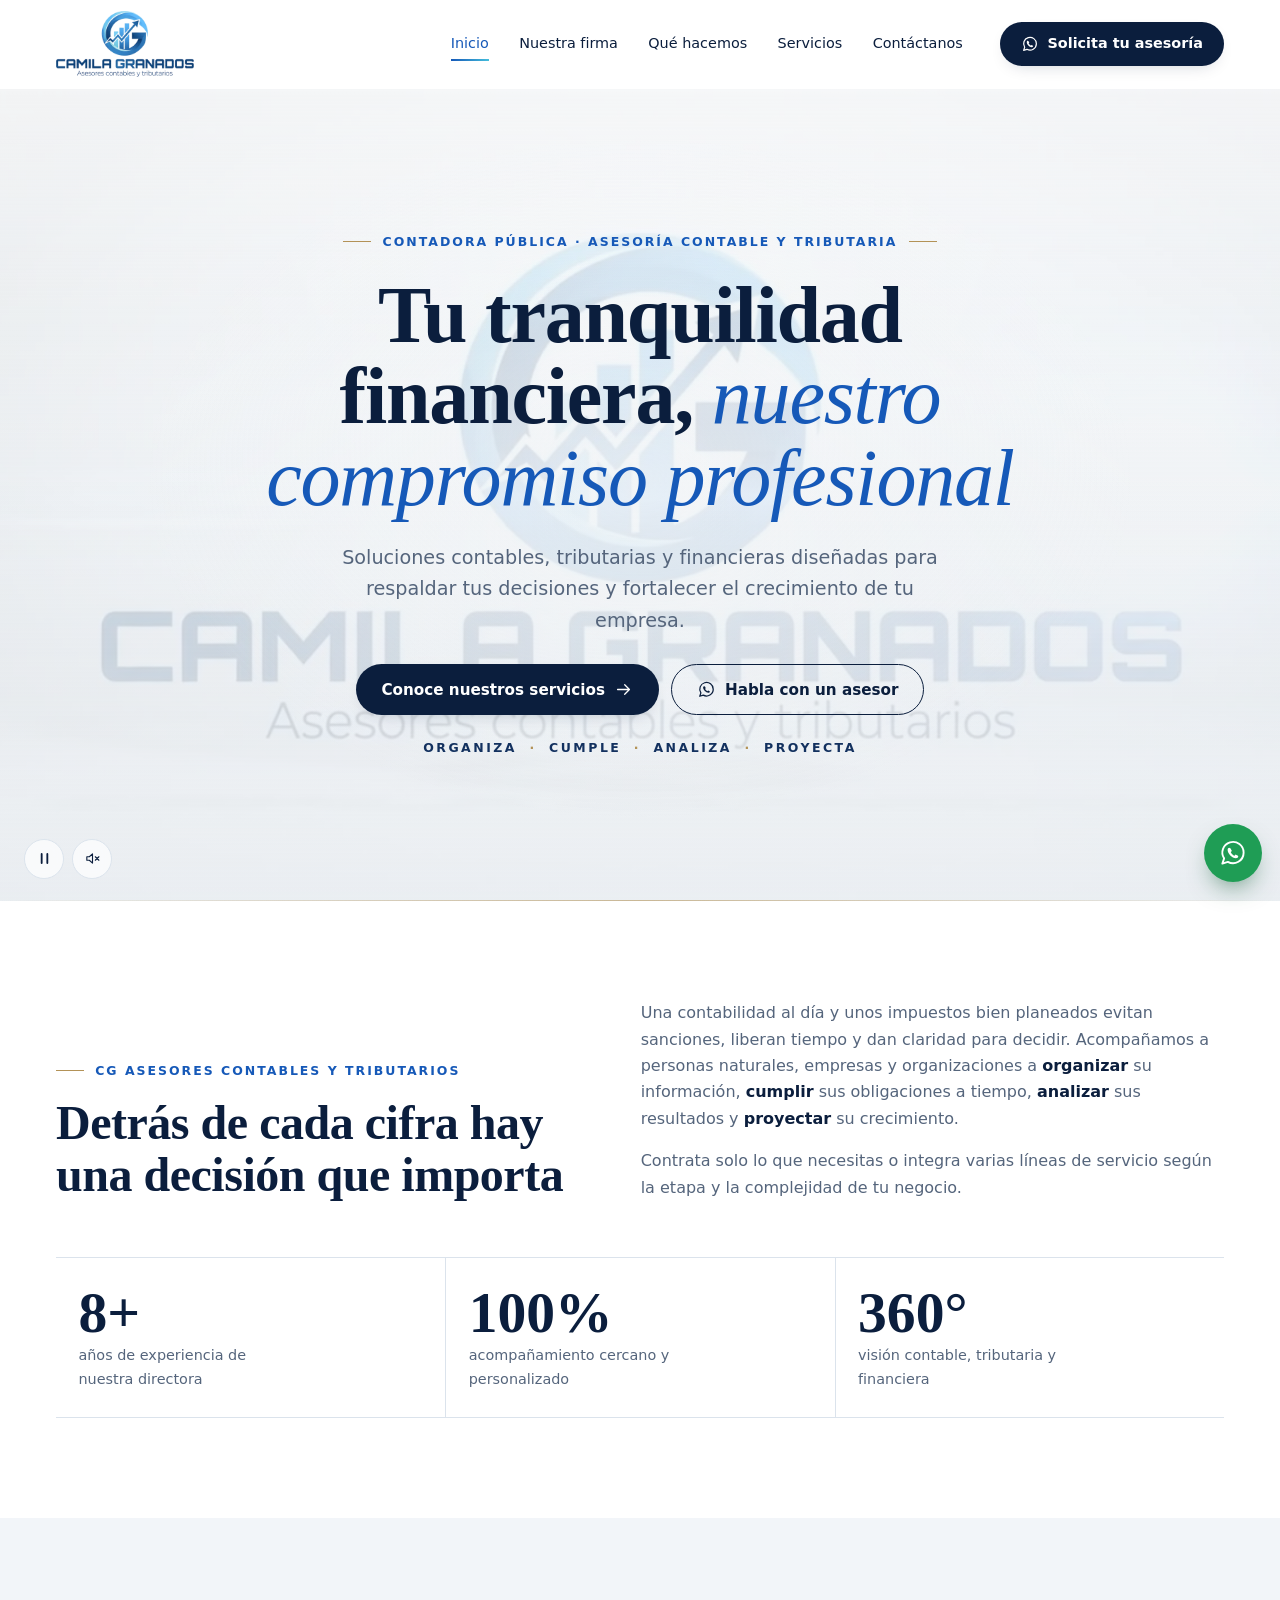
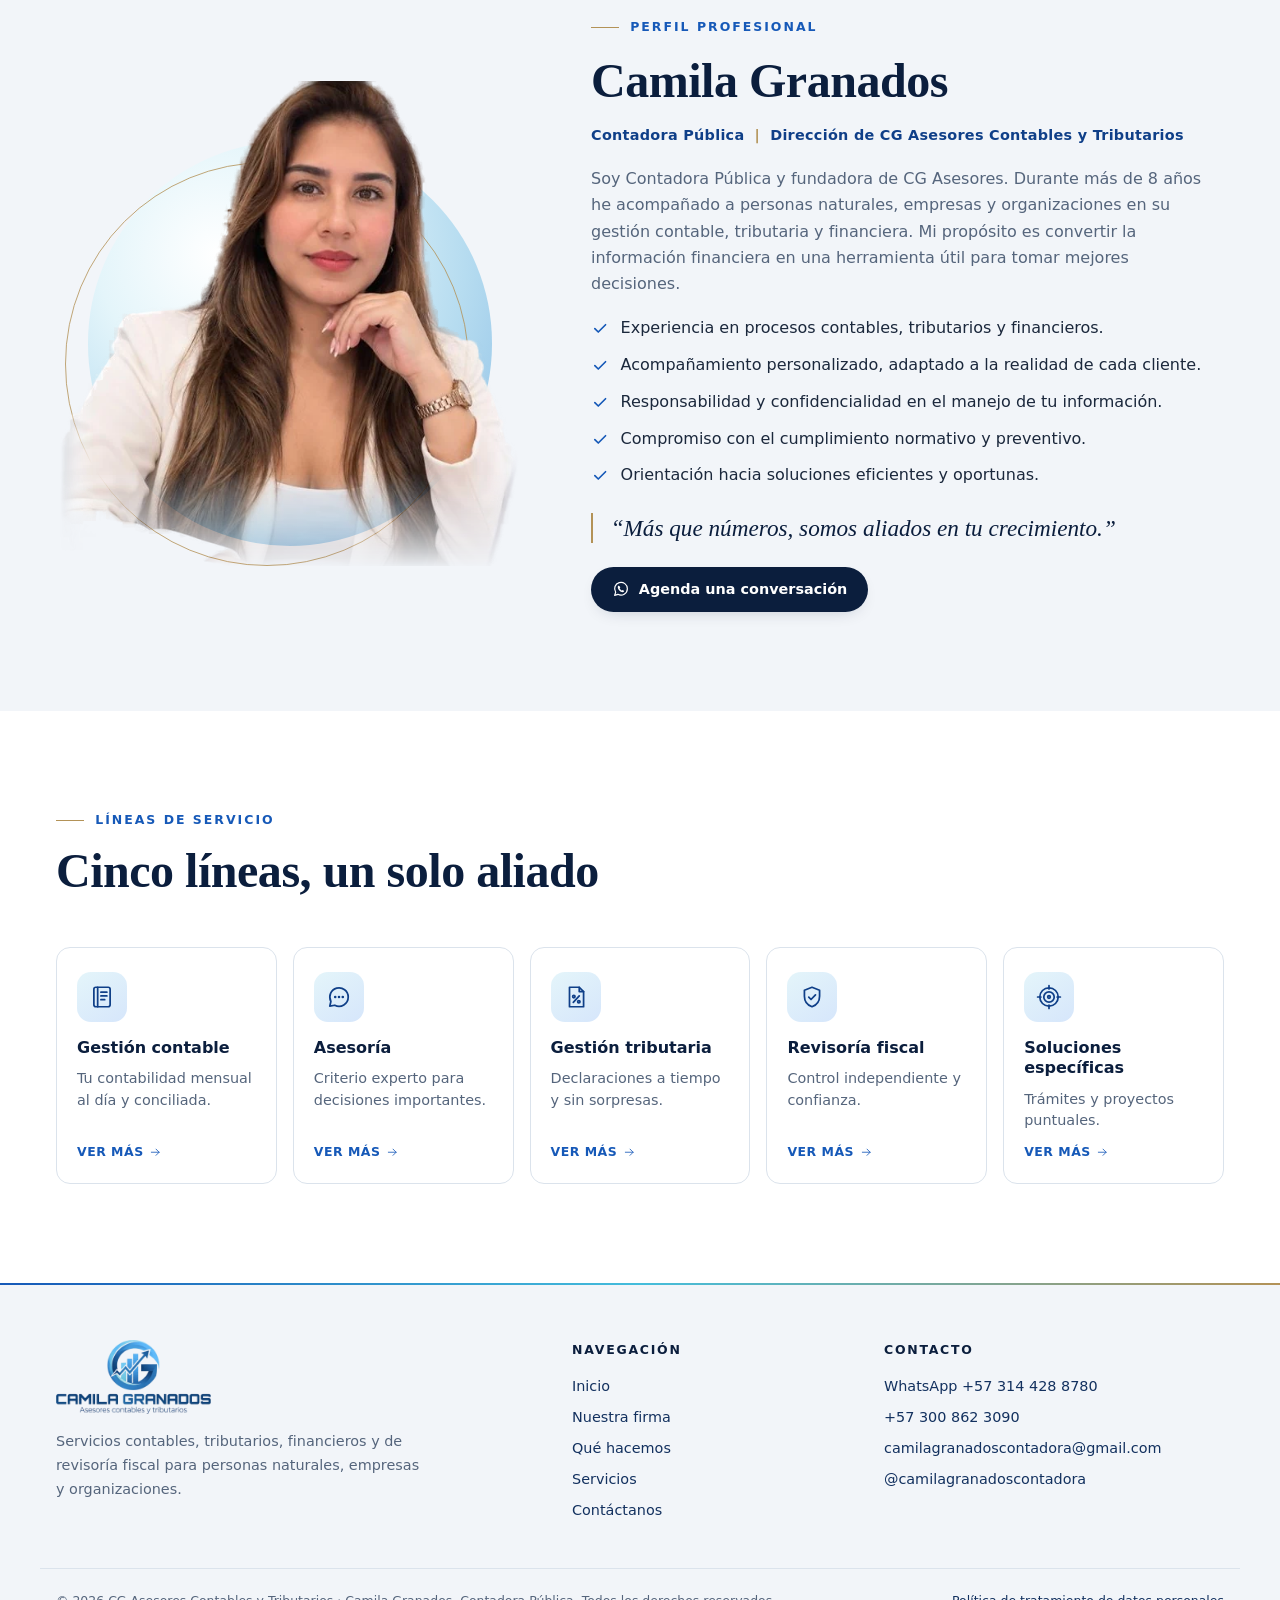
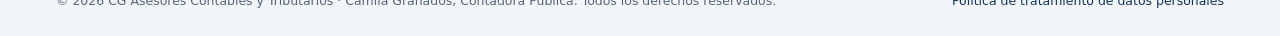
<file: index.html>
<!DOCTYPE html>
<html lang="es-CO">
<head>
  <meta charset="utf-8">
  <meta name="viewport" content="width=device-width, initial-scale=1, viewport-fit=cover">
  <title>CG Asesores Contables y Tributarios | Camila Granados, Contadora Pública</title>
  <meta name="description" content="CG Asesores Contables y Tributarios: gestión contable, impuestos, revisoría fiscal, nómina, facturación electrónica y asesoría financiera para personas naturales, empresas y organizaciones en Colombia. Dirigida por Camila Granados, Contadora Pública.">
  <meta name="keywords" content="contadora pública, asesoría contable, asesoría tributaria, declaración de renta, revisoría fiscal, información exógena, nómina electrónica, facturación electrónica, RUT, DIAN, Colombia">
  <meta name="author" content="Camila Granados – CG Asesores Contables y Tributarios">
  <meta name="robots" content="index, follow">
  <meta name="theme-color" content="#0b1e3d">

  <!-- Seguridad: política de contenido (ver docs/SEGURIDAD.md) -->
  <meta http-equiv="Content-Security-Policy" content="default-src 'self'; script-src 'self'; style-src 'self' https://fonts.googleapis.com; font-src 'self' https://fonts.gstatic.com; img-src 'self' data:; media-src 'self'; connect-src 'self'; object-src 'none'; base-uri 'self'; form-action 'self'; upgrade-insecure-requests">
  <meta name="referrer" content="strict-origin-when-cross-origin">

  <!-- URL canónica: reemplace TU-USUARIO y el nombre del repositorio (ver README) -->
  <link rel="canonical" href="https://TU-USUARIO.github.io/cg-asesores-web/">

  <!-- Open Graph / redes sociales -->
  <meta property="og:type" content="website">
  <meta property="og:locale" content="es_CO">
  <meta property="og:site_name" content="CG Asesores Contables y Tributarios">
  <meta property="og:title" content="CG Asesores Contables y Tributarios">
  <meta property="og:description" content="Tu tranquilidad financiera, nuestro compromiso profesional. Soluciones contables, tributarias y financieras para personas naturales y empresas.">
  <meta property="og:url" content="https://TU-USUARIO.github.io/cg-asesores-web/">
  <meta property="og:image" content="https://TU-USUARIO.github.io/cg-asesores-web/assets/img/og-cg-asesores.jpg">
  <meta property="og:image:width" content="1200">
  <meta property="og:image:height" content="630">
  <meta name="twitter:card" content="summary_large_image">

  <!-- Iconos -->
  <link rel="icon" href="favicon.ico" sizes="48x48">
  <link rel="icon" type="image/png" sizes="32x32" href="assets/icons/favicon-32.png">
  <link rel="apple-touch-icon" href="assets/icons/apple-touch-icon.png">
  <link rel="manifest" href="site.webmanifest">

  <!-- Tipografías -->
  <link rel="preconnect" href="https://fonts.googleapis.com">
  <link rel="preconnect" href="https://fonts.gstatic.com" crossorigin>
  <link rel="stylesheet" href="https://fonts.googleapis.com/css2?family=Cormorant+Garamond:ital,wght@0,500;0,600;0,700;1,500;1,600&family=Montserrat:wght@400;500;600;700&display=swap">

  <link rel="preload" href="assets/img/video-poster.webp" as="image" type="image/webp">
  <link rel="stylesheet" href="assets/css/styles.css">

  <!-- Datos estructurados para buscadores -->
  <script type="application/ld+json">
  {
    "@context": "https://schema.org",
    "@type": "AccountingService",
    "name": "CG Asesores Contables y Tributarios",
    "alternateName": "Camila Granados Asesores Contables y Tributarios",
    "description": "Servicios profesionales contables, tributarios, financieros y de revisoría fiscal para personas naturales, empresas y organizaciones.",
    "url": "https://TU-USUARIO.github.io/cg-asesores-web/",
    "logo": "https://TU-USUARIO.github.io/cg-asesores-web/assets/img/logo-cg.png",
    "image": "https://TU-USUARIO.github.io/cg-asesores-web/assets/img/og-cg-asesores.jpg",
    "telephone": ["+57 314 428 8780", "+57 300 862 3090"],
    "email": "camilagranadoscontadora@gmail.com",
    "areaServed": {"@type": "Country", "name": "Colombia"},
    "founder": {"@type": "Person", "name": "Camila Granados", "jobTitle": "Contadora Pública"},
    "sameAs": ["https://www.instagram.com/camilagranadoscontadora/", "https://www.atom.bio/camilagranadoscontadora"],
    "knowsAbout": ["Contabilidad", "Impuestos", "Revisoría fiscal", "Nómina electrónica", "Facturación electrónica", "Información exógena", "Análisis financiero"]
  }
  </script>
</head>
<body>
  <a class="skip-link" href="#contenido">Saltar al contenido</a>

  <!-- Iconografía corporativa (sprite SVG) -->
  <svg class="sprite" aria-hidden="true" focusable="false" xmlns="http://www.w3.org/2000/svg">
    <symbol id="i-ledger" viewBox="0 0 24 24"><rect x="4.5" y="3" width="15" height="18" rx="1.8"/><path d="M8 3v18M11 7.5h5.5M11 11h5.5M11 14.5h3.5"/></symbol>
    <symbol id="i-advice" viewBox="0 0 24 24"><path d="M20.5 12a8.5 8.5 0 0 1-12.4 7.6L3.5 20.5l1-4.4A8.5 8.5 0 1 1 20.5 12z"/><path d="M8.5 12h.01M12 12h.01M15.5 12h.01" stroke-width="2.4" stroke-linecap="round"/></symbol>
    <symbol id="i-tax" viewBox="0 0 24 24"><path d="M6 3h9l4 4v14H6z"/><path d="M15 3v4h4M9.5 17l5.5-6"/><circle cx="10" cy="11.6" r="1.1"/><circle cx="14.6" cy="16.4" r="1.1"/></symbol>
    <symbol id="i-shield" viewBox="0 0 24 24"><path d="M12 3l7 2.8v5.4c0 4.4-2.9 8.2-7 9.8-4.1-1.6-7-5.4-7-9.8V5.8z"/><path d="M9 12.2l2.1 2.1L15.2 10"/></symbol>
    <symbol id="i-target" viewBox="0 0 24 24"><circle cx="12" cy="12" r="8.5"/><circle cx="12" cy="12" r="4.8"/><circle cx="12" cy="12" r="1.2"/><path d="M12 1.5v3M12 19.5v3M1.5 12h3M19.5 12h3"/></symbol>
    <symbol id="i-building" viewBox="0 0 24 24"><path d="M4 21V5.5L12 3v18M12 8.5l8 2.2V21M2.5 21h19M7 8h2M7 11.5h2M7 15h2M15 13.5h2M15 17h2"/></symbol>
    <symbol id="i-search" viewBox="0 0 24 24"><circle cx="10.5" cy="10.5" r="6.5"/><path d="M20.5 20.5l-5.2-5.2M8 10.5h5M10.5 8v5"/></symbol>
    <symbol id="i-receipt" viewBox="0 0 24 24"><path d="M6 3h12v18l-3-1.8-3 1.8-3-1.8L6 21z"/><path d="M9 8h6M9 11.5h6M9 15h3.5"/></symbol>
    <symbol id="i-users" viewBox="0 0 24 24"><circle cx="9" cy="8" r="3.2"/><path d="M3 20c0-3.4 2.7-6 6-6s6 2.6 6 6"/><circle cx="17.2" cy="9" r="2.5"/><path d="M16.4 14.1c2.7.4 4.6 2.8 4.6 5.9"/></symbol>
    <symbol id="i-einvoice" viewBox="0 0 24 24"><path d="M6 3h8.5L19 7.5V21H6z"/><path d="M14 3v5h5M9 12h7M9 15.5h4"/><path d="M13.5 18.5l1.4 1.4 2.6-2.6"/></symbol>
    <symbol id="i-cert" viewBox="0 0 24 24"><rect x="3" y="4" width="18" height="12.5" rx="1.6"/><path d="M7 8h10M7 11.5h5.5"/><circle cx="16" cy="16.2" r="2.6"/><path d="M14.6 18.4L14 22l2-1.1 2 1.1-.6-3.6"/></symbol>
    <symbol id="i-chart" viewBox="0 0 24 24"><path d="M4 3.5V20h16.5"/><path d="M7.5 15.5l3.8-4.6 3 2.8 4.7-6.2"/><path d="M15.8 7.5H19v3.2"/></symbol>
    <symbol id="i-landmark" viewBox="0 0 24 24"><path d="M3 9l9-5.5L21 9z"/><path d="M5.5 9.5v8M9.8 9.5v8M14.2 9.5v8M18.5 9.5v8M3 20.5h18M4 17.5h16"/></symbol>
    <symbol id="i-heart" viewBox="0 0 24 24"><path d="M12 20s-7.5-4.4-7.5-10A4.2 4.2 0 0 1 12 7.6 4.2 4.2 0 0 1 19.5 10c0 5.6-7.5 10-7.5 10z"/></symbol>
    <symbol id="i-lock" viewBox="0 0 24 24"><rect x="5" y="10.5" width="14" height="10" rx="1.8"/><path d="M8 10.5V7.5a4 4 0 0 1 8 0v3M12 14.5v2.5"/></symbol>
    <symbol id="i-refresh" viewBox="0 0 24 24"><path d="M19.5 7.5A8 8 0 0 0 4.6 9.2M4.5 16.5a8 8 0 0 0 14.9-1.7"/><path d="M19.8 3.8v3.9h-3.9M4.2 20.2v-3.9h3.9"/></symbol>
    <symbol id="i-sliders" viewBox="0 0 24 24"><path d="M4 7h9M17 7h3M4 17h3M11 17h9"/><circle cx="15" cy="7" r="2.2"/><circle cx="9" cy="17" r="2.2"/></symbol>
    <symbol id="i-check" viewBox="0 0 24 24"><path d="M5 12.5l4.5 4.5L19 7.5"/></symbol>
    <symbol id="i-arrow" viewBox="0 0 24 24"><path d="M4.5 12h15M13.5 6l6 6-6 6"/></symbol>
    <symbol id="i-close" viewBox="0 0 24 24"><path d="M6 6l12 12M18 6L6 18"/></symbol>
    <symbol id="i-menu" viewBox="0 0 24 24"><path d="M4 7h16M4 12h16M4 17h10"/></symbol>
    <symbol id="i-plus" viewBox="0 0 24 24"><path d="M12 5v14M5 12h14"/></symbol>
    <symbol id="i-play" viewBox="0 0 24 24"><path d="M8 5.5v13l10.5-6.5z" fill="currentColor"/></symbol>
    <symbol id="i-pause" viewBox="0 0 24 24"><path d="M8 5.5v13M16 5.5v13" stroke-width="2.6"/></symbol>
    <symbol id="i-sound" viewBox="0 0 24 24"><path d="M4 9.5h3.5L12 5.5v13l-4.5-4H4z"/><path d="M15.5 9a4.2 4.2 0 0 1 0 6M18.2 6.5a8 8 0 0 1 0 11"/></symbol>
    <symbol id="i-mute" viewBox="0 0 24 24"><path d="M4 9.5h3.5L12 5.5v13l-4.5-4H4z"/><path d="M16 9.5l5 5M21 9.5l-5 5"/></symbol>
    <symbol id="i-phone" viewBox="0 0 24 24"><path d="M6.6 3.5h3l1.5 4.2-2 1.4a11 11 0 0 0 5.8 5.8l1.4-2 4.2 1.5v3a2 2 0 0 1-2.2 2A16.5 16.5 0 0 1 4.6 5.7a2 2 0 0 1 2-2.2z"/></symbol>
    <symbol id="i-mail" viewBox="0 0 24 24"><rect x="3" y="5" width="18" height="14" rx="1.8"/><path d="M3.5 6l8.5 7 8.5-7"/></symbol>
    <symbol id="i-ig" viewBox="0 0 24 24"><rect x="3.5" y="3.5" width="17" height="17" rx="4.8"/><circle cx="12" cy="12" r="4"/><path d="M17.2 6.8h.01" stroke-width="2.4" stroke-linecap="round"/></symbol>
    <symbol id="i-link" viewBox="0 0 24 24"><path d="M10 14a4.5 4.5 0 0 0 6.4 0l3-3a4.5 4.5 0 0 0-6.4-6.4l-1.2 1.2"/><path d="M14 10a4.5 4.5 0 0 0-6.4 0l-3 3a4.5 4.5 0 0 0 6.4 6.4l1.2-1.2"/></symbol>
    <symbol id="i-wa" viewBox="0 0 24 24"><path d="M20.5 11.7a8.5 8.5 0 0 1-12.6 7.4L3.5 20.5l1.4-4.2a8.5 8.5 0 1 1 15.6-4.6z"/><path d="M9 7.8c-.6 0-1.3.7-1.3 1.8 0 2.8 3.5 6.5 6.6 6.6 1.2 0 1.9-.8 1.9-1.4l-.2-.6-2-1-.8.9c-1.2-.4-2.6-1.8-3-3l.9-.8-1-2z" fill="currentColor" stroke="none"/></symbol>
  </svg>

  <!-- ========== ENCABEZADO ========== -->
  <header class="site-header" id="top">
    <div class="wrap header-inner">
      <a class="brand" href="#inicio" aria-label="CG Asesores Contables y Tributarios, ir al inicio">
        <picture>
          <source srcset="assets/img/logo-cg.webp" type="image/webp">
          <img src="assets/img/logo-cg.png" alt="Camila Granados – Asesores contables y tributarios" width="780" height="372">
        </picture>
      </a>

      <nav class="main-nav" id="menu-principal" aria-label="Menú principal">
        <ul>
          <li><a href="#inicio" data-nav="inicio">Inicio</a></li>
          <li><a href="#nuestra-firma" data-nav="nuestra-firma">Nuestra firma</a></li>
          <li><a href="#que-hacemos" data-nav="que-hacemos">Qué hacemos</a></li>
          <li><a href="#servicios" data-nav="servicios">Servicios</a></li>
          <li><a href="#contactanos" data-nav="contactanos">Contáctanos</a></li>
        </ul>
        <a class="btn btn-primary nav-cta-mobile" href="https://wa.me/573144288780" target="_blank" rel="noopener noreferrer" data-wa="asesoria">
          <svg class="ico"><use href="#i-wa"/></svg> Solicita tu asesoría
        </a>
      </nav>

      <a class="btn btn-primary header-cta" href="https://wa.me/573144288780" target="_blank" rel="noopener noreferrer" data-wa="asesoria">
        <svg class="ico"><use href="#i-wa"/></svg> Solicita tu asesoría
      </a>

      <button class="menu-toggle" type="button" aria-expanded="false" aria-controls="menu-principal" aria-label="Abrir menú">
        <svg class="ico ico-open"><use href="#i-menu"/></svg>
        <svg class="ico ico-close"><use href="#i-close"/></svg>
      </button>
    </div>
  </header>

  <main id="contenido">

    <!-- =====================================================
         VISTA 1: INICIO
         Cada vista (Inicio, Nuestra firma, Qué hacemos,
         Servicios, Contáctanos) se muestra de forma
         independiente según el menú. Sin JavaScript, todas
         las vistas quedan visibles una debajo de otra.
         ===================================================== -->
    <div class="view" id="inicio" data-view aria-label="Inicio">

    <!-- Hero con el video como marca de agua de fondo -->
    <section class="hero" aria-labelledby="hero-title">
      <div class="hero-bg" aria-hidden="true">
        <video id="intro-video" class="intro-video" muted loop playsinline preload="auto"
               poster="assets/img/video-poster.webp">
          <source src="assets/video/intro-cg.mp4" type="video/mp4">
        </video>
        <img class="video-fallback" src="assets/img/video-poster.jpg" alt="" width="1280" height="720" hidden>
      </div>

      <div class="wrap hero-content">
        <div class="hero-copy">
          <p class="eyebrow">Contadora Pública · Asesoría contable y tributaria</p>
          <h1 id="hero-title">Tu tranquilidad financiera, <em>nuestro compromiso profesional</em></h1>
          <p class="hero-sub">Soluciones contables, tributarias y financieras diseñadas para respaldar tus decisiones y fortalecer el crecimiento de tu empresa.</p>
          <div class="hero-actions">
            <a class="btn btn-primary btn-lg" href="#servicios">Conoce nuestros servicios <svg class="ico"><use href="#i-arrow"/></svg></a>
            <a class="btn btn-ghost btn-lg" href="https://wa.me/573144288780" target="_blank" rel="noopener noreferrer" data-wa="asesor"><svg class="ico"><use href="#i-wa"/></svg> Habla con un asesor</a>
          </div>
          <p class="hero-pillars" aria-label="Nuestro método">Organiza <span aria-hidden="true">·</span> Cumple <span aria-hidden="true">·</span> Analiza <span aria-hidden="true">·</span> Proyecta</p>
        </div>
      </div>

      <div class="video-controls" role="group" aria-label="Controles del video de fondo">
        <button type="button" class="vc-btn" id="vc-play" aria-label="Pausar video">
          <svg class="ico ico-pause"><use href="#i-pause"/></svg>
          <svg class="ico ico-play"><use href="#i-play"/></svg>
        </button>
        <button type="button" class="vc-btn" id="vc-sound" aria-label="Activar sonido" aria-pressed="false">
          <svg class="ico ico-mute"><use href="#i-mute"/></svg>
          <svg class="ico ico-sound"><use href="#i-sound"/></svg>
        </button>
      </div>
    </section>

    <!-- ========== PRESENTACIÓN CORPORATIVA ========== -->
    <section class="intro band-white" aria-labelledby="intro-title">
      <div class="wrap intro-grid">
        <div>
          <p class="eyebrow">CG Asesores Contables y Tributarios</p>
          <h2 id="intro-title" class="h2">Detrás de cada cifra hay una decisión que importa</h2>
        </div>
        <div class="intro-text">
          <p>Una contabilidad al día y unos impuestos bien planeados evitan sanciones, liberan tiempo y dan claridad para decidir. Acompañamos a personas naturales, empresas y organizaciones a <strong>organizar</strong> su información, <strong>cumplir</strong> sus obligaciones a tiempo, <strong>analizar</strong> sus resultados y <strong>proyectar</strong> su crecimiento.</p>
          <p>Contrata solo lo que necesitas o integra varias líneas de servicio según la etapa y la complejidad de tu negocio.</p>
        </div>
      </div>
      <div class="wrap">
        <dl class="stats">
          <div class="stat"><dt>años de experiencia de nuestra directora</dt><dd>8+</dd></div>
          <div class="stat"><dt>acompañamiento cercano y personalizado</dt><dd>100%</dd></div>
          <div class="stat"><dt>visión contable, tributaria y financiera</dt><dd>360°</dd></div>
        </dl>
      </div>
    </section>

    <!-- ========== PRESENTACIÓN DE LA CEO ========== -->
    <section class="ceo band-mist" aria-labelledby="ceo-title">
      <div class="wrap ceo-grid">
        <div class="ceo-photo">
          <picture>
            <source srcset="assets/img/camila-granados.webp" type="image/webp">
            <img src="assets/img/camila-granados.png" alt="Camila Granados, Contadora Pública y directora de CG Asesores Contables y Tributarios" width="560" height="591" loading="lazy">
          </picture>
        </div>
        <div class="ceo-body">
          <p class="eyebrow">Perfil profesional</p>
          <h2 id="ceo-title" class="h2">Camila Granados</h2>
          <p class="ceo-role">Contadora Pública <span aria-hidden="true">|</span> Dirección de CG Asesores Contables y Tributarios</p>
          <p>Soy Contadora Pública y fundadora de CG Asesores. Durante más de 8 años he acompañado a personas naturales, empresas y organizaciones en su gestión contable, tributaria y financiera. Mi propósito es convertir la información financiera en una herramienta útil para tomar mejores decisiones.</p>
          <ul class="checklist">
            <li><svg class="ico"><use href="#i-check"/></svg>Experiencia en procesos contables, tributarios y financieros.</li>
            <li><svg class="ico"><use href="#i-check"/></svg>Acompañamiento personalizado, adaptado a la realidad de cada cliente.</li>
            <li><svg class="ico"><use href="#i-check"/></svg>Responsabilidad y confidencialidad en el manejo de tu información.</li>
            <li><svg class="ico"><use href="#i-check"/></svg>Compromiso con el cumplimiento normativo y preventivo.</li>
            <li><svg class="ico"><use href="#i-check"/></svg>Orientación hacia soluciones eficientes y oportunas.</li>
          </ul>
          <blockquote class="ceo-quote">“Más que números, somos aliados en tu crecimiento.”</blockquote>
          <a class="btn btn-primary" href="https://wa.me/573144288780" target="_blank" rel="noopener noreferrer" data-wa="camila"><svg class="ico"><use href="#i-wa"/></svg> Agenda una conversación</a>
        </div>
      </div>
    </section>

    <!-- ========== ICONOS DE SERVICIOS (HOME) ========== -->
    <section class="lines band-white" aria-labelledby="lines-title">
      <div class="wrap">
        <div class="section-head">
          <p class="eyebrow">Líneas de servicio</p>
          <h2 id="lines-title" class="h2">Cinco líneas, un solo aliado</h2>
        </div>
        <ul class="line-tiles">
          <li><button type="button" class="line-tile" data-open="modal-contable"><span class="tile-ico"><svg class="ico"><use href="#i-ledger"/></svg></span><span class="tile-name">Gestión contable</span><span class="tile-desc">Tu contabilidad mensual al día y conciliada.</span><span class="tile-more">Ver más <svg class="ico"><use href="#i-arrow"/></svg></span></button></li>
          <li><button type="button" class="line-tile" data-open="modal-asesoria"><span class="tile-ico"><svg class="ico"><use href="#i-advice"/></svg></span><span class="tile-name">Asesoría</span><span class="tile-desc">Criterio experto para decisiones importantes.</span><span class="tile-more">Ver más <svg class="ico"><use href="#i-arrow"/></svg></span></button></li>
          <li><button type="button" class="line-tile" data-open="modal-tributario"><span class="tile-ico"><svg class="ico"><use href="#i-tax"/></svg></span><span class="tile-name">Gestión tributaria</span><span class="tile-desc">Declaraciones a tiempo y sin sorpresas.</span><span class="tile-more">Ver más <svg class="ico"><use href="#i-arrow"/></svg></span></button></li>
          <li><button type="button" class="line-tile" data-open="modal-revisoria"><span class="tile-ico"><svg class="ico"><use href="#i-shield"/></svg></span><span class="tile-name">Revisoría fiscal</span><span class="tile-desc">Control independiente y confianza.</span><span class="tile-more">Ver más <svg class="ico"><use href="#i-arrow"/></svg></span></button></li>
          <li><button type="button" class="line-tile" data-open="modal-soluciones"><span class="tile-ico"><svg class="ico"><use href="#i-target"/></svg></span><span class="tile-name">Soluciones específicas</span><span class="tile-desc">Trámites y proyectos puntuales.</span><span class="tile-more">Ver más <svg class="ico"><use href="#i-arrow"/></svg></span></button></li>
        </ul>
      </div>
    </section>
    </div><!-- /vista inicio -->

    <!-- ========== VISTA 2: NUESTRA FIRMA ========== -->
    <div class="view" id="nuestra-firma" data-view aria-label="Nuestra firma">
    <section class="firm band-navy" aria-labelledby="firm-title">
      <div class="wrap">
        <div class="firm-intro">
          <p class="eyebrow eyebrow-light">Nuestra firma</p>
          <h2 id="firm-title" class="h2">Confianza que se construye con cada decisión</h2>
          <h3 class="h4">Quiénes somos</h3>
          <p>Somos una firma dedicada al acompañamiento contable, tributario y financiero, que brinda soluciones profesionales orientadas a la organización de la información, el cumplimiento de obligaciones y el fortalecimiento de la gestión empresarial.</p>
        </div>

        <div class="mv-grid">
          <article class="mv">
            <h3 class="h4">Misión</h3>
            <p>Brindar servicios contables, tributarios y financieros con responsabilidad, ética y atención personalizada, contribuyendo a la adecuada toma de decisiones y al cumplimiento de las obligaciones de nuestros clientes.</p>
          </article>
          <article class="mv">
            <h3 class="h4">Visión</h3>
            <p>Consolidarnos como una firma reconocida por su confiabilidad, calidad profesional e innovación en la prestación de servicios contables, tributarios y financieros.</p>
          </article>
        </div>

        <div class="value">
          <p class="eyebrow eyebrow-light">Propuesta de valor</p>
          <p class="value-quote">“Más que gestionar cifras, construimos confianza y acompañamos decisiones.”</p>
          <ul class="attributes">
            <li><svg class="ico"><use href="#i-heart"/></svg><strong>Atención personalizada</strong><span>Un trato cercano y una persona que conoce tu caso.</span></li>
            <li><svg class="ico"><use href="#i-lock"/></svg><strong>Confidencialidad y ética profesional</strong><span>Tu información se maneja con reserva y responsabilidad.</span></li>
            <li><svg class="ico"><use href="#i-refresh"/></svg><strong>Actualización normativa</strong><span>Seguimiento permanente a los cambios contables y tributarios.</span></li>
            <li><svg class="ico"><use href="#i-sliders"/></svg><strong>Soluciones adaptadas a cada cliente</strong><span>Servicios que evolucionan con tu negocio.</span></li>
          </ul>
        </div>

        <div class="method">
          <p class="eyebrow eyebrow-light">Nuestro método de acompañamiento</p>
          <ol class="steps">
            <li><span class="step-n">01</span><strong>Organizar</strong><span>Ponemos en orden soportes, registros y obligaciones.</span></li>
            <li><span class="step-n">02</span><strong>Cumplir</strong><span>Presentamos a tiempo con enfoque preventivo.</span></li>
            <li><span class="step-n">03</span><strong>Analizar</strong><span>Convertimos cifras en información clara para decidir.</span></li>
            <li><span class="step-n">04</span><strong>Proyectar</strong><span>Planeamos el siguiente paso de tu negocio.</span></li>
          </ol>
        </div>
      </div>
    </section>
    </div><!-- /vista nuestra firma -->

    <!-- ========== VISTA 3: QUÉ HACEMOS ========== -->
    <div class="view" id="que-hacemos" data-view aria-label="Qué hacemos">
    <section class="what band-white" aria-labelledby="what-title">
      <div class="wrap">
        <div class="section-head">
          <p class="eyebrow">Qué hacemos</p>
          <h2 id="what-title" class="h2">Un portafolio a tu medida</h2>
          <p class="lead">Ponemos nuestra experiencia al servicio de cada cliente para organizar la información, cumplir sus obligaciones y acompañar decisiones con visión de negocio.</p>
        </div>

        <div class="what-grid">
          <article class="what-card" id="linea-contable">
            <div class="wc-head"><span class="tile-ico"><svg class="ico"><use href="#i-ledger"/></svg></span><p class="wc-tag">CG Contable</p></div>
            <h3 class="h3">Gestión contable mensual</h3>
            <p>Organización, registro, conciliación, seguimiento y presentación de información contable para apoyar el control de las operaciones empresariales.</p>
            <p class="wc-levels">Planes Esencial · Plus · Premium</p>
            <div class="wc-actions">
              <button type="button" class="btn btn-soft" data-open="modal-contable">Ver detalles</button>
              <a class="btn btn-link" href="https://wa.me/573144288780" target="_blank" rel="noopener noreferrer" data-wa="cotizar" data-service="Gestión contable mensual (CG Contable)"><svg class="ico"><use href="#i-wa"/></svg> Cotizar</a>
            </div>
          </article>

          <article class="what-card" id="linea-asesoria">
            <div class="wc-head"><span class="tile-ico"><svg class="ico"><use href="#i-advice"/></svg></span><p class="wc-tag">CG Asesoría</p></div>
            <h3 class="h3">Orientación profesional</h3>
            <p>Acompañamiento especializado en decisiones contables, tributarias, administrativas y financieras.</p>
            <p class="wc-levels">Planes Esencial · Plus · Premium</p>
            <div class="wc-actions">
              <button type="button" class="btn btn-soft" data-open="modal-asesoria">Ver detalles</button>
              <a class="btn btn-link" href="https://wa.me/573144288780" target="_blank" rel="noopener noreferrer" data-wa="cotizar" data-service="Orientación profesional (CG Asesoría)"><svg class="ico"><use href="#i-wa"/></svg> Cotizar</a>
            </div>
          </article>

          <article class="what-card" id="linea-tributario">
            <div class="wc-head"><span class="tile-ico"><svg class="ico"><use href="#i-tax"/></svg></span><p class="wc-tag">CG Tributario</p></div>
            <h3 class="h3">Preparación y presentación de impuestos</h3>
            <p>Gestión de obligaciones tributarias, preparación de declaraciones y acompañamiento en el cumplimiento normativo.</p>
            <p class="wc-levels">Planes Esencial · Plus · Premium</p>
            <div class="wc-actions">
              <button type="button" class="btn btn-soft" data-open="modal-tributario">Ver detalles</button>
              <a class="btn btn-link" href="https://wa.me/573144288780" target="_blank" rel="noopener noreferrer" data-wa="cotizar" data-service="Preparación y presentación de impuestos (CG Tributario)"><svg class="ico"><use href="#i-wa"/></svg> Cotizar</a>
            </div>
          </article>

          <article class="what-card" id="linea-revisoria">
            <div class="wc-head"><span class="tile-ico"><svg class="ico"><use href="#i-shield"/></svg></span><p class="wc-tag">CG Revisoría fiscal</p></div>
            <h3 class="h3">Independencia, control y confianza</h3>
            <p>Servicios profesionales de revisoría fiscal, cuando correspondan, desarrollados bajo criterios de independencia, ética y normativa aplicable.</p>
            <p class="wc-levels">Planes Esencial · Plus</p>
            <div class="wc-actions">
              <button type="button" class="btn btn-soft" data-open="modal-revisoria">Ver detalles</button>
              <a class="btn btn-link" href="https://wa.me/573144288780" target="_blank" rel="noopener noreferrer" data-wa="cotizar" data-service="Revisoría fiscal (CG Revisoría)"><svg class="ico"><use href="#i-wa"/></svg> Cotizar</a>
            </div>
          </article>

          <article class="what-card" id="linea-soluciones">
            <div class="wc-head"><span class="tile-ico"><svg class="ico"><use href="#i-target"/></svg></span><p class="wc-tag">CG Soluciones específicas</p></div>
            <h3 class="h3">Servicios por evento, trámite o proyecto</h3>
            <p>Atención especializada para necesidades particulares que requieren una solución contable, tributaria, laboral o financiera.</p>
            <p class="wc-levels">Formalización · Diagnósticos · Implementaciones · Informes</p>
            <div class="wc-actions">
              <button type="button" class="btn btn-soft" data-open="modal-soluciones">Ver detalles</button>
              <a class="btn btn-link" href="https://wa.me/573144288780" target="_blank" rel="noopener noreferrer" data-wa="cotizar" data-service="Soluciones específicas (servicio por evento o proyecto)"><svg class="ico"><use href="#i-wa"/></svg> Cotizar</a>
            </div>
          </article>

          <aside class="what-card what-help">
            <p class="wc-tag">¿Qué necesitas hoy?</p>
            <ul class="need-list">
              <li><button type="button" data-open="modal-contable">Delegar mi contabilidad <svg class="ico"><use href="#i-arrow"/></svg></button></li>
              <li><button type="button" data-open="modal-asesoria">Acompañamiento experto <svg class="ico"><use href="#i-arrow"/></svg></button></li>
              <li><button type="button" data-open="modal-tributario">Solo impuestos <svg class="ico"><use href="#i-arrow"/></svg></button></li>
              <li><button type="button" data-open="modal-revisoria">Control independiente <svg class="ico"><use href="#i-arrow"/></svg></button></li>
              <li><a href="#servicios">Una necesidad puntual <svg class="ico"><use href="#i-arrow"/></svg></a></li>
            </ul>
          </aside>
        </div>
      </div>
    </section>
    </div><!-- /vista qué hacemos -->

    <!-- ========== VISTA 4: SERVICIOS (CATÁLOGO) ========== -->
    <div class="view" id="servicios" data-view aria-label="Servicios">
    <section class="services band-mist" aria-labelledby="services-title">
      <div class="wrap">
        <div class="section-head">
          <p class="eyebrow">Servicios</p>
          <h2 id="services-title" class="h2">Catálogo de servicios profesionales</h2>
          <p class="lead">Cada servicio se define según el alcance, la información disponible, la complejidad y los entregables. Puede contratarse de forma independiente o complementar un plan mensual.</p>
        </div>

        <div class="filters" role="group" aria-label="Filtrar servicios por área">
          <button type="button" class="chip is-active" data-filter="todos" aria-pressed="true">Todos</button>
          <button type="button" class="chip" data-filter="empresa" aria-pressed="false">Empresa y trámites</button>
          <button type="button" class="chip" data-filter="contable" aria-pressed="false">Contable</button>
          <button type="button" class="chip" data-filter="tributario" aria-pressed="false">Tributario</button>
          <button type="button" class="chip" data-filter="laboral" aria-pressed="false">Laboral</button>
          <button type="button" class="chip" data-filter="financiero" aria-pressed="false">Financiero</button>
        </div>
        <p class="filter-status sr-only" aria-live="polite" id="filter-status"></p>

        <div class="svc-grid">
          <article class="svc" data-cat="empresa">
            <div class="svc-head"><span class="tile-ico"><svg class="ico"><use href="#i-building"/></svg></span><h3 class="h4">Formalización y actualizaciones</h3></div>
            <p>Ponemos en marcha tu empresa o negocio con sus registros en regla desde el primer día.</p>
            <ul class="svc-list">
              <li>Constitución y puesta en marcha contable.</li>
              <li>RUT, Cámara de Comercio y RUB.</li>
              <li>Actualizaciones y trámites.</li>
            </ul>
            <div class="svc-actions">
              <a class="btn btn-soft btn-sm" href="https://wa.me/573144288780" target="_blank" rel="noopener noreferrer" data-wa="info" data-service="Formalización y actualizaciones">Solicitar información</a>
              <a class="btn btn-primary btn-sm" href="#contact-form" data-quote="Formalización y actualizaciones">Cotizar este servicio</a>
            </div>
          </article>

          <article class="svc" data-cat="contable">
            <div class="svc-head"><span class="tile-ico"><svg class="ico"><use href="#i-search"/></svg></span><h3 class="h4">Diagnóstico y depuración</h3></div>
            <p>Revisamos el estado real de tu contabilidad y corregimos lo que está pendiente.</p>
            <ul class="svc-list">
              <li>Revisión del estado contable.</li>
              <li>Depuración de saldos y conciliaciones.</li>
              <li>Reconstrucción de periodos.</li>
            </ul>
            <div class="svc-actions">
              <a class="btn btn-soft btn-sm" href="https://wa.me/573144288780" target="_blank" rel="noopener noreferrer" data-wa="info" data-service="Diagnóstico y depuración contable">Solicitar información</a>
              <a class="btn btn-primary btn-sm" href="#contact-form" data-quote="Diagnóstico y depuración">Cotizar este servicio</a>
            </div>
          </article>

          <article class="svc" data-cat="tributario">
            <div class="svc-head"><span class="tile-ico"><svg class="ico"><use href="#i-receipt"/></svg></span><h3 class="h4">Tributario extraordinario</h3></div>
            <p>Atendemos obligaciones tributarias puntuales y situaciones con la autoridad fiscal.</p>
            <ul class="svc-list">
              <li>Declaraciones de renta y correcciones.</li>
              <li>Información exógena y conciliación fiscal.</li>
              <li>Acompañamiento ante requerimientos.</li>
            </ul>
            <div class="svc-actions">
              <a class="btn btn-soft btn-sm" href="https://wa.me/573144288780" target="_blank" rel="noopener noreferrer" data-wa="info" data-service="Tributario extraordinario (renta, exógena, requerimientos)">Solicitar información</a>
              <a class="btn btn-primary btn-sm" href="#contact-form" data-quote="Tributario extraordinario">Cotizar este servicio</a>
            </div>
          </article>

          <article class="svc" data-cat="laboral">
            <div class="svc-head"><span class="tile-ico"><svg class="ico"><use href="#i-users"/></svg></span><h3 class="h4">Laboral y nómina</h3></div>
            <p>Gestionamos las obligaciones con tu equipo de trabajo de forma correcta y oportuna.</p>
            <ul class="svc-list">
              <li>Liquidaciones laborales.</li>
              <li>Seguridad social y novedades.</li>
              <li>Nómina electrónica.</li>
            </ul>
            <div class="svc-actions">
              <a class="btn btn-soft btn-sm" href="https://wa.me/573144288780" target="_blank" rel="noopener noreferrer" data-wa="info" data-service="Laboral y nómina">Solicitar información</a>
              <a class="btn btn-primary btn-sm" href="#contact-form" data-quote="Laboral y nómina">Cotizar este servicio</a>
            </div>
          </article>

          <article class="svc" data-cat="contable tributario">
            <div class="svc-head"><span class="tile-ico"><svg class="ico"><use href="#i-einvoice"/></svg></span><h3 class="h4">Facturación y documentos electrónicos</h3></div>
            <p>Implementamos y ajustamos tus documentos electrónicos para que cumplan los requisitos vigentes.</p>
            <ul class="svc-list">
              <li>Implementación o ajuste de facturación electrónica.</li>
              <li>Notas y documento soporte.</li>
              <li>Organización de soportes.</li>
            </ul>
            <div class="svc-actions">
              <a class="btn btn-soft btn-sm" href="https://wa.me/573144288780" target="_blank" rel="noopener noreferrer" data-wa="info" data-service="Facturación y documentos electrónicos">Solicitar información</a>
              <a class="btn btn-primary btn-sm" href="#contact-form" data-quote="Facturación y documentos electrónicos">Cotizar este servicio</a>
            </div>
          </article>

          <article class="svc" data-cat="contable financiero">
            <div class="svc-head"><span class="tile-ico"><svg class="ico"><use href="#i-cert"/></svg></span><h3 class="h4">Informes y certificaciones</h3></div>
            <p>Preparamos la información financiera que te piden bancos, socios, clientes o entidades.</p>
            <ul class="svc-list">
              <li>Certificaciones contables.</li>
              <li>Estados financieros especiales.</li>
              <li>Reportes para bancos, socios o terceros.</li>
            </ul>
            <div class="svc-actions">
              <a class="btn btn-soft btn-sm" href="https://wa.me/573144288780" target="_blank" rel="noopener noreferrer" data-wa="info" data-service="Informes y certificaciones">Solicitar información</a>
              <a class="btn btn-primary btn-sm" href="#contact-form" data-quote="Informes y certificaciones">Cotizar este servicio</a>
            </div>
          </article>

          <article class="svc" data-cat="financiero">
            <div class="svc-head"><span class="tile-ico"><svg class="ico"><use href="#i-chart"/></svg></span><h3 class="h4">Planeación y análisis financiero</h3></div>
            <p>Convertimos tus cifras en indicadores y escenarios para decidir con mayor seguridad.</p>
            <ul class="svc-list">
              <li>Presupuestos y flujo de caja.</li>
              <li>Márgenes, liquidez e indicadores.</li>
              <li>Análisis de escenarios para la toma de decisiones.</li>
            </ul>
            <div class="svc-actions">
              <a class="btn btn-soft btn-sm" href="https://wa.me/573144288780" target="_blank" rel="noopener noreferrer" data-wa="info" data-service="Planeación y análisis financiero">Solicitar información</a>
              <a class="btn btn-primary btn-sm" href="#contact-form" data-quote="Planeación y análisis financiero">Cotizar este servicio</a>
            </div>
          </article>

          <article class="svc" data-cat="empresa tributario">
            <div class="svc-head"><span class="tile-ico"><svg class="ico"><use href="#i-landmark"/></svg></span><h3 class="h4">Acompañamiento ante entidades</h3></div>
            <p>Te representamos técnicamente y respondemos con argumentos ante las entidades de control.</p>
            <ul class="svc-list">
              <li>DIAN, Cámara de Comercio y entidades territoriales.</li>
              <li>Seguimiento de requerimientos.</li>
              <li>Apoyo en respuestas técnicas.</li>
            </ul>
            <div class="svc-actions">
              <a class="btn btn-soft btn-sm" href="https://wa.me/573144288780" target="_blank" rel="noopener noreferrer" data-wa="info" data-service="Acompañamiento ante entidades (DIAN, Cámara de Comercio, entidades territoriales)">Solicitar información</a>
              <a class="btn btn-primary btn-sm" href="#contact-form" data-quote="Acompañamiento ante entidades">Cotizar este servicio</a>
            </div>
          </article>
        </div>
        <p class="note">Los honorarios se cotizan según el alcance de cada caso. Escríbenos y te enviamos una propuesta.</p>
      </div>
    </section>
    </div><!-- /vista servicios -->

    <!-- ========== VISTA 5: CONTÁCTANOS ========== -->
    <div class="view" id="contactanos" data-view aria-label="Contáctanos">
    <section class="contact band-white" aria-labelledby="contact-title">
      <div class="wrap contact-grid">
        <div class="contact-info">
          <p class="eyebrow">Contáctanos</p>
          <h2 id="contact-title" class="h2">Hablemos de tu caso</h2>
          <p>Cuéntanos qué necesitas y te respondemos con una propuesta clara. Atendemos personas naturales, empresas y organizaciones.</p>

          <ul class="channels">
            <li>
              <a class="channel" href="https://wa.me/573144288780" target="_blank" rel="noopener noreferrer" data-wa="asesoria">
                <span class="ch-ico ch-wa"><svg class="ico"><use href="#i-wa"/></svg></span>
                <span><span class="ch-label">WhatsApp comercial</span><span class="ch-value">+57 314 428 8780</span></span>
              </a>
            </li>
            <li>
              <a class="channel" href="tel:+573008623090">
                <span class="ch-ico"><svg class="ico"><use href="#i-phone"/></svg></span>
                <span><span class="ch-label">Línea alterna</span><span class="ch-value">+57 300 862 3090</span></span>
              </a>
            </li>
            <li>
              <a class="channel" href="mailto:camilagranadoscontadora@gmail.com">
                <span class="ch-ico"><svg class="ico"><use href="#i-mail"/></svg></span>
                <span><span class="ch-label">Correo electrónico</span><span class="ch-value ch-email">camilagranadoscontadora@gmail.com</span></span>
              </a>
            </li>
            <li>
              <a class="channel" href="https://www.instagram.com/camilagranadoscontadora/" target="_blank" rel="noopener noreferrer">
                <span class="ch-ico"><svg class="ico"><use href="#i-ig"/></svg></span>
                <span><span class="ch-label">Instagram</span><span class="ch-value">@camilagranadoscontadora</span></span>
              </a>
            </li>
            <li>
              <a class="channel" href="https://www.atom.bio/camilagranadoscontadora" target="_blank" rel="noopener noreferrer">
                <span class="ch-ico"><svg class="ico"><use href="#i-link"/></svg></span>
                <span><span class="ch-label">Todos nuestros enlaces</span><span class="ch-value">atom.bio/camilagranadoscontadora</span></span>
              </a>
            </li>
          </ul>
        </div>

        <div class="form-card">
          <h3 class="h3">Solicita una cotización</h3>
          <p class="form-intro">Completa los datos y elige cómo enviarnos tu solicitud. No guardamos esta información en el sitio web.</p>
          <form id="contact-form" novalidate>
            <div class="field">
              <label for="f-nombre">Nombre completo o razón social</label>
              <input id="f-nombre" name="nombre" type="text" autocomplete="name" maxlength="90" required>
              <p class="field-error" id="e-nombre"></p>
            </div>
            <div class="field-row">
              <div class="field">
                <label for="f-email">Correo electrónico</label>
                <input id="f-email" name="email" type="email" autocomplete="email" inputmode="email" maxlength="120" placeholder="nombre@correo.com" required>
                <p class="field-error" id="e-email"></p>
              </div>
              <div class="field">
                <label for="f-telefono">Teléfono / celular</label>
                <input id="f-telefono" name="telefono" type="tel" autocomplete="tel" inputmode="tel" maxlength="20" placeholder="300 000 0000" required>
                <p class="field-error" id="e-telefono"></p>
              </div>
            </div>
            <div class="field-row">
              <div class="field">
                <label for="f-tipo">Tipo de cliente</label>
                <select id="f-tipo" name="tipo" required>
                  <option value="">Selecciona…</option>
                  <option>Persona natural</option>
                  <option>Empresa</option>
                  <option>Organización sin ánimo de lucro</option>
                  <option>Propiedad horizontal</option>
                  <option>Otro</option>
                </select>
                <p class="field-error" id="e-tipo"></p>
              </div>
              <div class="field">
                <label for="f-ciudad">Ciudad <span class="optional">(opcional)</span></label>
                <input id="f-ciudad" name="ciudad" type="text" autocomplete="address-level2" maxlength="60">
              </div>
            </div>
            <div class="field">
              <label for="f-servicio">Servicio de interés</label>
              <select id="f-servicio" name="servicio" required>
                <option value="">Selecciona…</option>
                <optgroup label="Líneas de servicio">
                  <option>Gestión contable mensual</option>
                  <option>Asesoría y orientación profesional</option>
                  <option>Preparación y presentación de impuestos</option>
                  <option>Revisoría fiscal</option>
                </optgroup>
                <optgroup label="Soluciones específicas">
                  <option>Formalización y actualizaciones</option>
                  <option>Diagnóstico y depuración</option>
                  <option>Tributario extraordinario</option>
                  <option>Laboral y nómina</option>
                  <option>Facturación y documentos electrónicos</option>
                  <option>Informes y certificaciones</option>
                  <option>Planeación y análisis financiero</option>
                  <option>Acompañamiento ante entidades</option>
                </optgroup>
                <option>Otro / no estoy seguro</option>
              </select>
              <p class="field-error" id="e-servicio"></p>
            </div>
            <div class="field">
              <label for="f-mensaje">Cuéntanos brevemente tu necesidad</label>
              <textarea id="f-mensaje" name="mensaje" rows="4" maxlength="800" required></textarea>
              <p class="field-hint"><span id="f-count">0</span>/800 caracteres</p>
              <p class="field-error" id="e-mensaje"></p>
            </div>
            <!-- Campo trampa contra bots: debe quedar vacío -->
            <div class="hp" aria-hidden="true">
              <label for="f-web">No llenar este campo</label>
              <input id="f-web" name="web" type="text" tabindex="-1" autocomplete="off">
            </div>
            <div class="field check">
              <input id="f-datos" name="datos" type="checkbox" required>
              <label for="f-datos">Autorizo el tratamiento de mis datos personales para atender esta solicitud, conforme a la <a href="politica-privacidad.html">Política de tratamiento de datos</a> (Ley 1581 de 2012).</label>
              <p class="field-error" id="e-datos"></p>
            </div>
            <div class="form-actions">
              <button type="submit" class="btn btn-primary" data-via="whatsapp"><svg class="ico"><use href="#i-wa"/></svg> Enviar por WhatsApp</button>
              <button type="submit" class="btn btn-ghost" data-via="email"><svg class="ico"><use href="#i-mail"/></svg> Enviar por correo</button>
            </div>
            <p class="form-status" id="form-status" role="status" aria-live="polite"></p>
          </form>
        </div>
      </div>
    </section>
    </div><!-- /vista contáctanos -->
  </main>

  <!-- ========== PIE DE PÁGINA ========== -->
  <footer class="site-footer">
    <div class="wrap footer-grid">
      <div class="footer-brand">
        <picture class="footer-logo">
          <source srcset="assets/img/logo-cg.webp" type="image/webp">
          <img src="assets/img/logo-cg.png" alt="Camila Granados – Asesores contables y tributarios" width="780" height="372" loading="lazy">
        </picture>
        <p>Servicios contables, tributarios, financieros y de revisoría fiscal para personas naturales, empresas y organizaciones.</p>
      </div>
      <nav aria-label="Enlaces del pie de página">
        <p class="footer-title">Navegación</p>
        <ul>
          <li><a href="#inicio">Inicio</a></li>
          <li><a href="#nuestra-firma">Nuestra firma</a></li>
          <li><a href="#que-hacemos">Qué hacemos</a></li>
          <li><a href="#servicios">Servicios</a></li>
          <li><a href="#contactanos">Contáctanos</a></li>
        </ul>
      </nav>
      <div>
        <p class="footer-title">Contacto</p>
        <ul>
          <li><a href="https://wa.me/573144288780" target="_blank" rel="noopener noreferrer" data-wa="asesoria">WhatsApp +57 314 428 8780</a></li>
          <li><a href="tel:+573008623090">+57 300 862 3090</a></li>
          <li><a href="mailto:camilagranadoscontadora@gmail.com">camilagranadoscontadora@gmail.com</a></li>
          <li><a href="https://www.instagram.com/camilagranadoscontadora/" target="_blank" rel="noopener noreferrer">@camilagranadoscontadora</a></li>
        </ul>
      </div>
    </div>
    <div class="wrap footer-legal">
      <p>© <span id="year">2026</span> CG Asesores Contables y Tributarios · Camila Granados, Contadora Pública. Todos los derechos reservados.</p>
      <p><a href="politica-privacidad.html">Política de tratamiento de datos personales</a></p>
    </div>
  </footer>

  <!-- Botón flotante de WhatsApp -->
  <a class="wa-float" href="https://wa.me/573144288780" target="_blank" rel="noopener noreferrer" data-wa="asesoria" aria-label="Escríbenos por WhatsApp">
    <svg class="ico"><use href="#i-wa"/></svg>
  </a>

  <!-- ========== VENTANAS MODALES DE DETALLE ========== -->
  <dialog class="modal" id="modal-contable" aria-labelledby="mt-contable">
    <div class="modal-inner">
      <button type="button" class="modal-close" data-close aria-label="Cerrar"><svg class="ico"><use href="#i-close"/></svg></button>
      <p class="eyebrow">CG Contable</p>
      <h2 class="h3" id="mt-contable">Gestión contable mensual</h2>
      <p>Llevamos tu contabilidad mes a mes: registramos, conciliamos y te entregamos información confiable para controlar tu operación. Elige el nivel que corresponde a la etapa de tu negocio.</p>
      <div class="table-scroll" tabindex="0" role="region" aria-label="Comparativo de planes de gestión contable">
        <table class="plans">
          <caption class="sr-only">Comparativo de planes Esencial, Plus y Premium</caption>
          <thead><tr><th scope="col">Servicio / alcance</th><th scope="col">Esencial</th><th scope="col">Plus</th><th scope="col">Premium</th></tr></thead>
          <tbody>
            <tr><th scope="row">Registro y clasificación de operaciones</th><td class="yes">Incluido</td><td class="yes">Incluido</td><td class="yes">Incluido</td></tr>
            <tr><th scope="row">Revisión de soportes y conciliaciones bancarias</th><td class="yes">Incluido</td><td class="yes">Incluido</td><td class="yes">Incluido</td></tr>
            <tr><th scope="row">Estados financieros</th><td>Anual – básicos</td><td>Semestral + indicadores</td><td>Mensuales + indicadores</td></tr>
            <tr><th scope="row">Cuentas por cobrar y por pagar</th><td class="no">—</td><td class="yes">Incluido</td><td class="yes">Incluido</td></tr>
            <tr><th scope="row">Nómina, seguridad social y prestaciones</th><td class="no">—</td><td class="yes">Incluido</td><td class="yes">Incluido</td></tr>
            <tr><th scope="row">Impuestos periódicos</th><td class="scope">Según alcance</td><td class="yes">Incluido</td><td class="yes">Incluido</td></tr>
            <tr><th scope="row">Información exógena y conciliación fiscal</th><td class="no">—</td><td class="yes">Incluido</td><td class="yes">Incluido</td></tr>
            <tr><th scope="row">Planeación tributaria</th><td class="no">—</td><td class="yes">Incluido</td><td class="yes">Incluido</td></tr>
            <tr><th scope="row">Análisis financiero e indicadores</th><td class="no">—</td><td class="yes">Incluido</td><td class="yes">Incluido</td></tr>
            <tr><th scope="row">Presupuesto y flujo de caja</th><td class="no">—</td><td class="no">—</td><td class="yes">Incluido</td></tr>
            <tr><th scope="row">Reuniones gerenciales</th><td class="yes">Incluido</td><td class="yes">Incluido</td><td class="yes">Incluido</td></tr>
            <tr><th scope="row">Acompañamiento estratégico</th><td>Seguimiento general</td><td>Atención prioritaria</td><td>Acompañamiento permanente</td></tr>
            <tr class="ideal"><th scope="row">Ideal para</th><td>Negocios que necesitan orden contable básico</td><td>Negocios que requieren análisis y planeación tributaria</td><td>Empresas que buscan tercerizar su departamento contable</td></tr>
          </tbody>
        </table>
      </div>
      <p class="legend"><span class="lg yes">Incluido</span> forma parte del plan · <span class="lg scope">Según alcance</span> se define según obligaciones y volumen · <span class="lg no">—</span> no está incluido en ese nivel.</p>
      <div class="modal-actions">
        <a class="btn btn-primary" href="https://wa.me/573144288780" target="_blank" rel="noopener noreferrer" data-wa="cotizar" data-service="Gestión contable mensual (CG Contable)"><svg class="ico"><use href="#i-wa"/></svg> Cotizar por WhatsApp</a>
        <a class="btn btn-ghost" href="#contact-form" data-quote="Gestión contable mensual" data-close>Solicitar propuesta</a>
      </div>
    </div>
  </dialog>

  <dialog class="modal" id="modal-asesoria" aria-labelledby="mt-asesoria">
    <div class="modal-inner">
      <button type="button" class="modal-close" data-close aria-label="Cerrar"><svg class="ico"><use href="#i-close"/></svg></button>
      <p class="eyebrow">CG Asesoría</p>
      <h2 class="h3" id="mt-asesoria">Orientación profesional</h2>
      <p>Acompañamiento especializado para tomar decisiones contables, tributarias, administrativas y financieras con información clara y criterio profesional.</p>
      <ul class="checklist">
        <li><svg class="ico"><use href="#i-check"/></svg>Consultas sobre obligaciones contables y tributarias de tu negocio.</li>
        <li><svg class="ico"><use href="#i-check"/></svg>Orientación antes de decisiones con impacto fiscal o financiero.</li>
        <li><svg class="ico"><use href="#i-check"/></svg>Revisión de la información que te entrega tu equipo contable.</li>
        <li><svg class="ico"><use href="#i-check"/></svg>Reuniones de seguimiento según el nivel contratado.</li>
      </ul>
      <p class="levels-note"><strong>Niveles disponibles:</strong> Esencial · Plus · Premium. El alcance de cada nivel se define contigo en la propuesta.</p>
      <div class="modal-actions">
        <a class="btn btn-primary" href="https://wa.me/573144288780" target="_blank" rel="noopener noreferrer" data-wa="cotizar" data-service="Orientación profesional (CG Asesoría)"><svg class="ico"><use href="#i-wa"/></svg> Cotizar por WhatsApp</a>
        <a class="btn btn-ghost" href="#contact-form" data-quote="Asesoría y orientación profesional" data-close>Solicitar propuesta</a>
      </div>
    </div>
  </dialog>

  <dialog class="modal" id="modal-tributario" aria-labelledby="mt-tributario">
    <div class="modal-inner">
      <button type="button" class="modal-close" data-close aria-label="Cerrar"><svg class="ico"><use href="#i-close"/></svg></button>
      <p class="eyebrow">CG Tributario</p>
      <h2 class="h3" id="mt-tributario">Preparación y presentación de impuestos</h2>
      <p>Gestionamos tus obligaciones tributarias con enfoque preventivo: preparamos y presentamos tus declaraciones a tiempo y te acompañamos en el cumplimiento normativo.</p>
      <ul class="checklist">
        <li><svg class="ico"><use href="#i-check"/></svg>Declaración de renta de personas naturales y jurídicas.</li>
        <li><svg class="ico"><use href="#i-check"/></svg>Impuestos periódicos según tus responsabilidades en el RUT.</li>
        <li><svg class="ico"><use href="#i-check"/></svg>Información exógena y conciliación fiscal.</li>
        <li><svg class="ico"><use href="#i-check"/></svg>Planeación tributaria y seguimiento al calendario de vencimientos.</li>
      </ul>
      <p class="levels-note"><strong>Niveles disponibles:</strong> Esencial · Plus · Premium. El alcance se define según tus obligaciones y volumen de operaciones.</p>
      <div class="modal-actions">
        <a class="btn btn-primary" href="https://wa.me/573144288780" target="_blank" rel="noopener noreferrer" data-wa="cotizar" data-service="Preparación y presentación de impuestos (CG Tributario)"><svg class="ico"><use href="#i-wa"/></svg> Cotizar por WhatsApp</a>
        <a class="btn btn-ghost" href="#contact-form" data-quote="Preparación y presentación de impuestos" data-close>Solicitar propuesta</a>
      </div>
    </div>
  </dialog>

  <dialog class="modal" id="modal-revisoria" aria-labelledby="mt-revisoria">
    <div class="modal-inner">
      <button type="button" class="modal-close" data-close aria-label="Cerrar"><svg class="ico"><use href="#i-close"/></svg></button>
      <p class="eyebrow">CG Revisoría fiscal</p>
      <h2 class="h3" id="mt-revisoria">Independencia, control y confianza</h2>
      <p>La revisoría fiscal se presta con independencia frente a las funciones administrativas y operativas de la entidad. Su alcance se define según la naturaleza, complejidad y riesgos de la organización, con el objetivo de fortalecer el cumplimiento, la transparencia y la confianza en la información.</p>
      <p class="mini-title">Nuestro proceso</p>
      <ol class="mini-steps">
        <li><span>01</span>Planeación</li>
        <li><span>02</span>Control interno</li>
        <li><span>03</span>Pruebas selectivas</li>
        <li><span>04</span>Informes</li>
      </ol>
      <div class="plan-pair">
        <div class="plan">
          <p class="plan-name">Esencial</p>
          <p class="plan-sub">Cobertura fundamental</p>
          <ul><li>Cumplimiento formal.</li><li>Lectura de estados e informes.</li><li>Observaciones y recomendaciones.</li></ul>
        </div>
        <div class="plan">
          <p class="plan-name">Plus</p>
          <p class="plan-sub">Mayor profundidad</p>
          <ul><li>Todo lo del plan Esencial.</li><li>Nómina, impuestos, tesorería y cartera.</li><li>Seguimiento a hallazgos.</li></ul>
        </div>
      </div>
      <div class="modal-actions">
        <a class="btn btn-primary" href="https://wa.me/573144288780" target="_blank" rel="noopener noreferrer" data-wa="cotizar" data-service="Revisoría fiscal (CG Revisoría)"><svg class="ico"><use href="#i-wa"/></svg> Cotizar por WhatsApp</a>
        <a class="btn btn-ghost" href="#contact-form" data-quote="Revisoría fiscal" data-close>Solicitar propuesta</a>
      </div>
    </div>
  </dialog>

  <dialog class="modal" id="modal-soluciones" aria-labelledby="mt-soluciones">
    <div class="modal-inner">
      <button type="button" class="modal-close" data-close aria-label="Cerrar"><svg class="ico"><use href="#i-close"/></svg></button>
      <p class="eyebrow">CG Soluciones específicas</p>
      <h2 class="h3" id="mt-soluciones">Servicios por evento, trámite o proyecto</h2>
      <p>Para necesidades puntuales que requieren una solución contable, tributaria, laboral o financiera. Cada servicio se define por alcance, información disponible, complejidad y entregables, y puede contratarse solo o como complemento de un plan mensual.</p>
      <ul class="sol-grid">
        <li><svg class="ico"><use href="#i-building"/></svg>Formalización y actualizaciones</li>
        <li><svg class="ico"><use href="#i-search"/></svg>Diagnóstico y depuración</li>
        <li><svg class="ico"><use href="#i-receipt"/></svg>Tributario extraordinario</li>
        <li><svg class="ico"><use href="#i-users"/></svg>Laboral y nómina</li>
        <li><svg class="ico"><use href="#i-einvoice"/></svg>Facturación y documentos electrónicos</li>
        <li><svg class="ico"><use href="#i-cert"/></svg>Informes y certificaciones</li>
        <li><svg class="ico"><use href="#i-chart"/></svg>Planeación y análisis financiero</li>
        <li><svg class="ico"><use href="#i-landmark"/></svg>Acompañamiento ante entidades</li>
      </ul>
      <div class="modal-actions">
        <a class="btn btn-primary" href="#servicios" data-close>Ver catálogo completo <svg class="ico"><use href="#i-arrow"/></svg></a>
        <a class="btn btn-ghost" href="https://wa.me/573144288780" target="_blank" rel="noopener noreferrer" data-wa="cotizar" data-service="Soluciones específicas"><svg class="ico"><use href="#i-wa"/></svg> Cotizar por WhatsApp</a>
      </div>
    </div>
  </dialog>

  <script src="assets/js/config.js"></script>
  <script src="assets/js/main.js"></script>
</body>
</html>
</file>
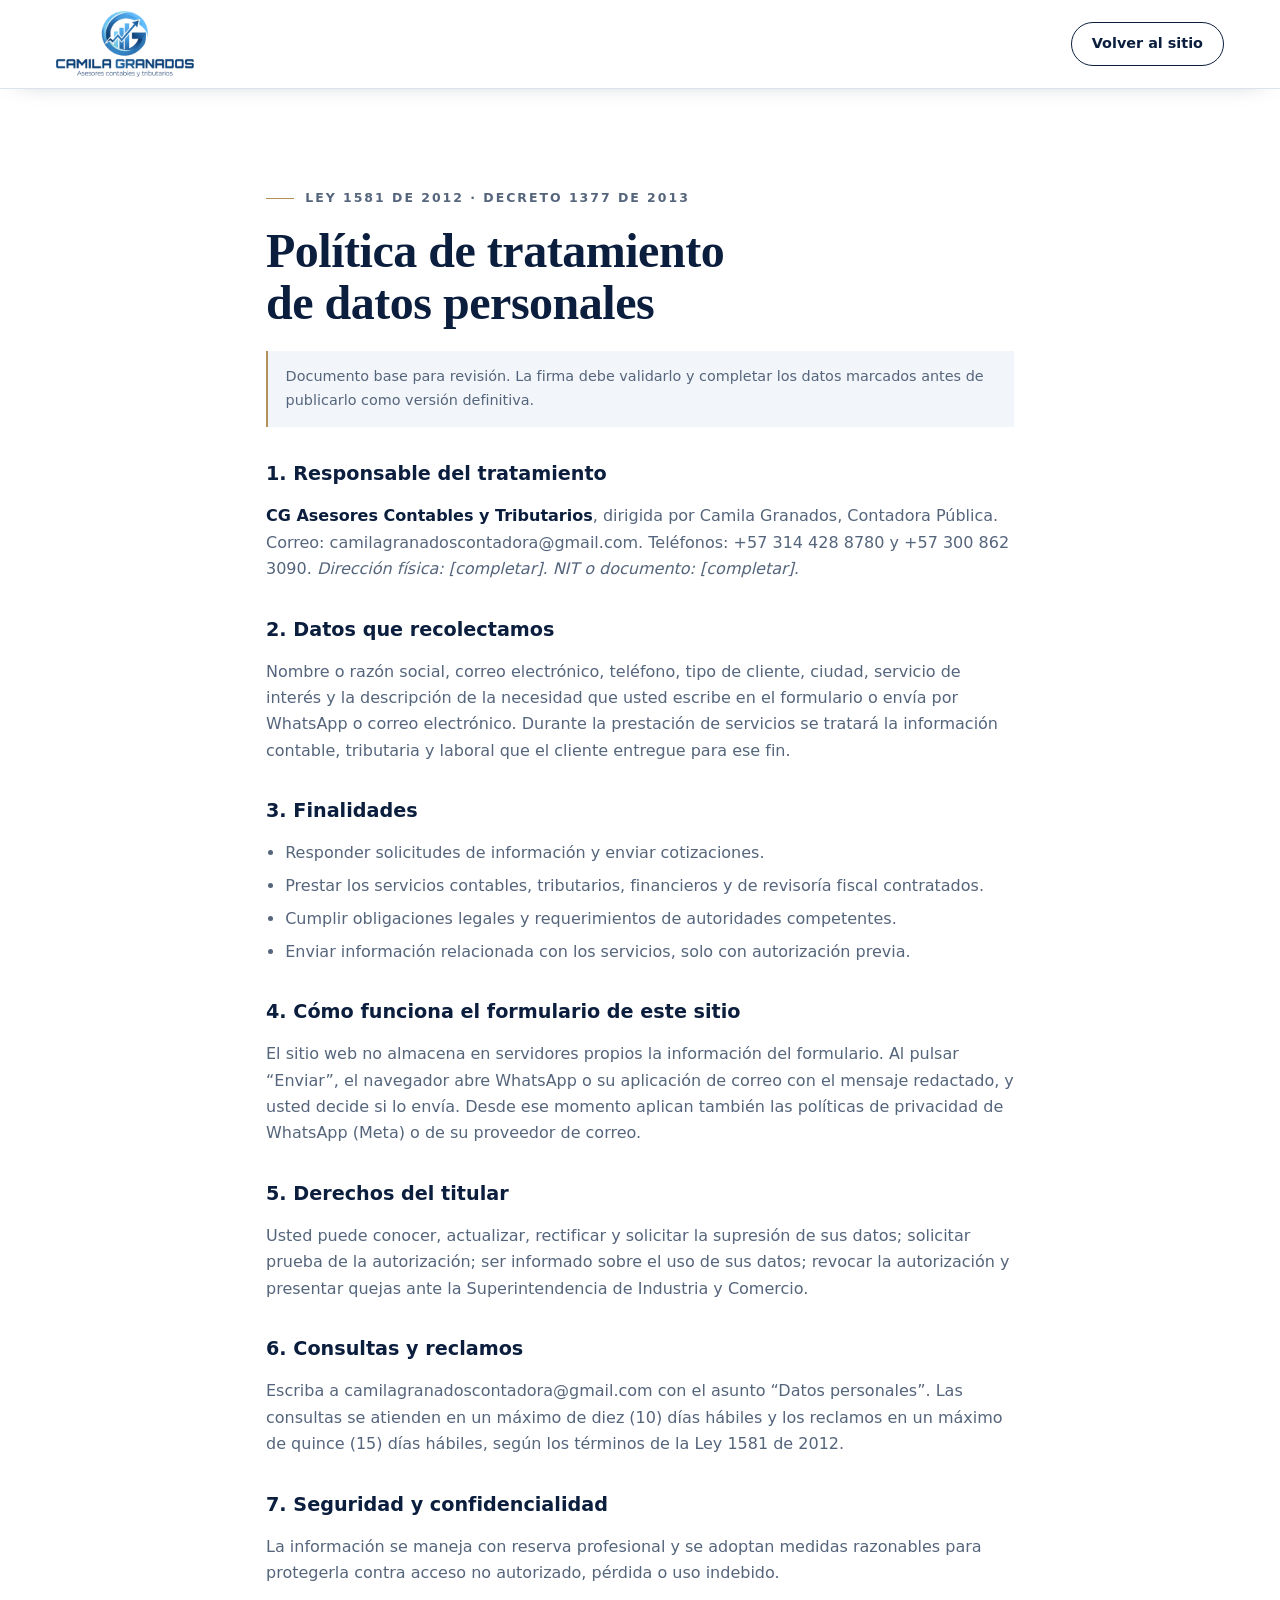
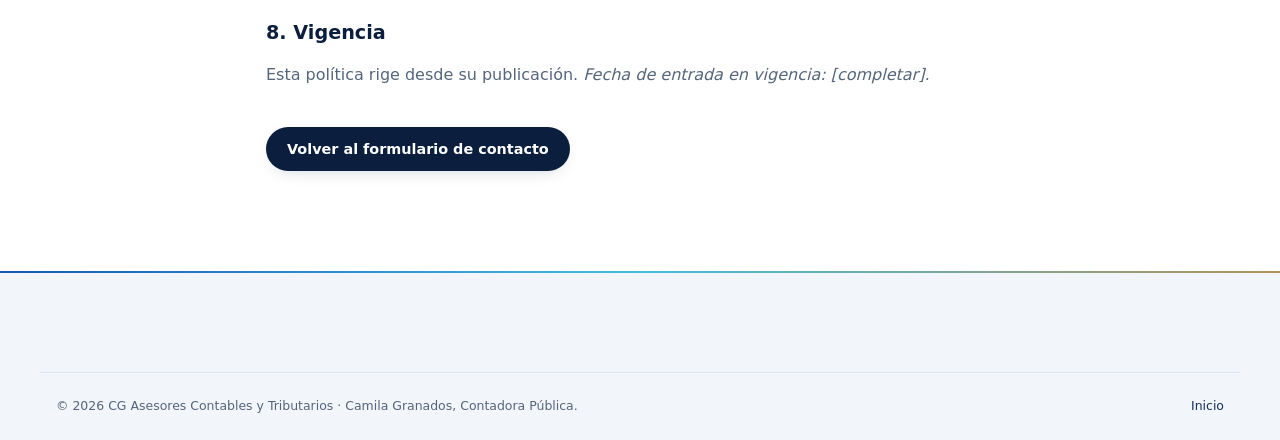
<file: politica-privacidad.html>
<!DOCTYPE html>
<html lang="es-CO">
<head>
  <meta charset="utf-8">
  <meta name="viewport" content="width=device-width, initial-scale=1, viewport-fit=cover">
  <title>Política de tratamiento de datos | CG Asesores Contables y Tributarios</title>
  <meta name="description" content="Política de tratamiento de datos personales de CG Asesores Contables y Tributarios, conforme a la Ley 1581 de 2012 y el Decreto 1377 de 2013.">
  <meta name="robots" content="index, follow">
  <meta http-equiv="Content-Security-Policy" content="default-src 'self'; script-src 'self'; style-src 'self' https://fonts.googleapis.com; font-src 'self' https://fonts.gstatic.com; img-src 'self' data:; object-src 'none'; base-uri 'self'; form-action 'self'">
  <meta name="referrer" content="strict-origin-when-cross-origin">
  <link rel="icon" href="favicon.ico" sizes="48x48">
  <link rel="preconnect" href="https://fonts.googleapis.com">
  <link rel="preconnect" href="https://fonts.gstatic.com" crossorigin>
  <link rel="stylesheet" href="https://fonts.googleapis.com/css2?family=Cormorant+Garamond:wght@600&family=Montserrat:wght@400;500;600&display=swap">
  <link rel="stylesheet" href="assets/css/styles.css">
</head>
<body class="legal-page">
  <header class="site-header is-scrolled">
    <div class="wrap header-inner">
      <a class="brand" href="index.html" aria-label="Volver al inicio">
        <img src="assets/img/logo-cg.webp" alt="Camila Granados – Asesores contables y tributarios" width="827" height="420">
      </a>
      <a class="btn btn-ghost legal-back" href="index.html">Volver al sitio</a>
    </div>
  </header>

  <main class="band-white">
    <article class="wrap legal">
      <p class="eyebrow">Ley 1581 de 2012 · Decreto 1377 de 2013</p>
      <h1 class="h2">Política de tratamiento de datos personales</h1>
      <p class="legal-note">Documento base para revisión. La firma debe validarlo y completar los datos marcados antes de publicarlo como versión definitiva.</p>

      <h2 class="h4">1. Responsable del tratamiento</h2>
      <p><strong>CG Asesores Contables y Tributarios</strong>, dirigida por Camila Granados, Contadora Pública. Correo: camilagranadoscontadora@gmail.com. Teléfonos: +57 314 428 8780 y +57 300 862 3090. <em>Dirección física: [completar]. NIT o documento: [completar].</em></p>

      <h2 class="h4">2. Datos que recolectamos</h2>
      <p>Nombre o razón social, correo electrónico, teléfono, tipo de cliente, ciudad, servicio de interés y la descripción de la necesidad que usted escribe en el formulario o envía por WhatsApp o correo electrónico. Durante la prestación de servicios se tratará la información contable, tributaria y laboral que el cliente entregue para ese fin.</p>

      <h2 class="h4">3. Finalidades</h2>
      <ul class="legal-list">
        <li>Responder solicitudes de información y enviar cotizaciones.</li>
        <li>Prestar los servicios contables, tributarios, financieros y de revisoría fiscal contratados.</li>
        <li>Cumplir obligaciones legales y requerimientos de autoridades competentes.</li>
        <li>Enviar información relacionada con los servicios, solo con autorización previa.</li>
      </ul>

      <h2 class="h4">4. Cómo funciona el formulario de este sitio</h2>
      <p>El sitio web no almacena en servidores propios la información del formulario. Al pulsar “Enviar”, el navegador abre WhatsApp o su aplicación de correo con el mensaje redactado, y usted decide si lo envía. Desde ese momento aplican también las políticas de privacidad de WhatsApp (Meta) o de su proveedor de correo.</p>

      <h2 class="h4">5. Derechos del titular</h2>
      <p>Usted puede conocer, actualizar, rectificar y solicitar la supresión de sus datos; solicitar prueba de la autorización; ser informado sobre el uso de sus datos; revocar la autorización y presentar quejas ante la Superintendencia de Industria y Comercio.</p>

      <h2 class="h4">6. Consultas y reclamos</h2>
      <p>Escriba a camilagranadoscontadora@gmail.com con el asunto “Datos personales”. Las consultas se atienden en un máximo de diez (10) días hábiles y los reclamos en un máximo de quince (15) días hábiles, según los términos de la Ley 1581 de 2012.</p>

      <h2 class="h4">7. Seguridad y confidencialidad</h2>
      <p>La información se maneja con reserva profesional y se adoptan medidas razonables para protegerla contra acceso no autorizado, pérdida o uso indebido.</p>

      <h2 class="h4">8. Vigencia</h2>
      <p>Esta política rige desde su publicación. <em>Fecha de entrada en vigencia: [completar].</em></p>

      <p><a class="btn btn-primary" href="index.html#contactanos">Volver al formulario de contacto</a></p>
    </article>
  </main>

  <footer class="site-footer">
    <div class="wrap footer-legal">
      <p>© 2026 CG Asesores Contables y Tributarios · Camila Granados, Contadora Pública.</p>
      <p><a href="index.html">Inicio</a></p>
    </div>
  </footer>
</body>
</html>
</file>
<file: assets/css/styles.css>
/* =========================================================
   CG Asesores Contables y Tributarios — Hoja de estilos
   Concepto: libro contable editorial. Blanco limpio, azul
   marino de confianza, azul aguamarina del logotipo y un filo
   dorado suave como detalle de distinción.
   ========================================================= */

:root {
  /* Color */
  --navy: #0b1e3d;
  --navy-2: #13315f;
  --blue: #1659b8;
  --blue-deep: #0f3f88;
  --aqua: #44bddc;
  --aqua-soft: #e4f5fa;
  --mist: #f2f5f9;
  --line: #dbe3ec;
  --text: #1b283c;
  --muted: #55657c;
  --gold: #b39257;
  --gold-soft: #e9dcc2;
  --white: #ffffff;
  --wa: #1f9d55;

  /* Tipografía */
  --f-display: "Cormorant Garamond", "Cormorant", Georgia, "Times New Roman", serif;
  --f-body: "Montserrat", "Segoe UI", system-ui, -apple-system, Roboto, Arial, sans-serif;

  --fs-xs: .78rem;
  --fs-sm: .9rem;
  --fs-base: 1rem;
  --fs-lead: 1.1rem;
  --fs-h4: 1.2rem;
  --fs-h3: clamp(1.5rem, 1.2rem + 1vw, 1.9rem);
  --fs-h2: clamp(2rem, 1.4rem + 2.4vw, 3rem);
  --fs-h1: clamp(2.5rem, 1.6rem + 3.6vw, 4.2rem);

  /* Espaciado y forma */
  --gutter: max(16px, env(safe-area-inset-left, 0px));
  --gutter-r: max(16px, env(safe-area-inset-right, 0px));
  --section: clamp(4rem, 3rem + 4vw, 6.5rem);
  --radius: 14px;
  --radius-sm: 9px;
  --shadow: 0 18px 40px -22px rgba(11, 30, 61, .35);
  --shadow-sm: 0 6px 18px -10px rgba(11, 30, 61, .3);
  --header-h: 88px;
  --ease: cubic-bezier(.2, .7, .2, 1);

  color-scheme: light;
}

/* ---------- Base ---------- */
*, *::before, *::after { box-sizing: border-box; }
html { scroll-behavior: smooth; scroll-padding-top: calc(var(--header-h) + 12px); -webkit-text-size-adjust: 100%; }
body {
  margin: 0;
  font-family: var(--f-body);
  font-size: var(--fs-base);
  line-height: 1.65;
  color: var(--text);
  background: var(--white);
  -webkit-font-smoothing: antialiased;
  overflow-x: hidden;
}
img, video { max-width: 100%; display: block; }
picture { display: block; }
a { color: var(--blue); text-underline-offset: 3px; }
a:hover { color: var(--blue-deep); }
button { font: inherit; color: inherit; cursor: pointer; }
:focus-visible { outline: 3px solid var(--aqua); outline-offset: 3px; border-radius: 4px; }
[hidden] { display: none !important; }
h1, h2, h3, h4 { margin: 0; text-wrap: balance; color: var(--navy); }
p { margin: 0; }
ul, ol { margin: 0; padding: 0; list-style: none; }

.sprite { position: absolute; width: 0; height: 0; overflow: hidden; }
.ico {
  width: 1.25em; height: 1.25em; flex: none;
  fill: none; stroke: currentColor; stroke-width: 1.6;
  stroke-linecap: round; stroke-linejoin: round;
}
.sr-only {
  position: absolute !important; width: 1px; height: 1px; padding: 0; margin: -1px;
  overflow: hidden; clip: rect(0 0 0 0); white-space: nowrap; border: 0;
}
.skip-link {
  position: absolute; left: 12px; top: -60px; z-index: 200;
  background: var(--navy); color: var(--white); padding: .6rem 1rem; border-radius: 8px;
}
.skip-link:focus { top: 12px; color: var(--white); }

.wrap {
  width: 100%;
  max-width: 1200px;
  margin-inline: auto;
  padding-left: var(--gutter);
  padding-right: var(--gutter-r);
}

/* ---------- Tipografía de sección ---------- */
.eyebrow {
  font-size: var(--fs-xs);
  font-weight: 600;
  letter-spacing: .16em;
  text-transform: uppercase;
  color: var(--blue);
  display: inline-flex; align-items: center; gap: .7rem;
}
.eyebrow::before { content: ""; width: 28px; height: 1px; background: var(--gold); }
.eyebrow-light { color: var(--aqua); }
.h2 { font-family: var(--f-display); font-weight: 600; font-size: var(--fs-h2); line-height: 1.08; letter-spacing: -.01em; }
.h3 { font-family: var(--f-display); font-weight: 600; font-size: var(--fs-h3); line-height: 1.15; }
.h4 { font-family: var(--f-body); font-weight: 600; font-size: var(--fs-h4); line-height: 1.3; }
.lead { font-size: var(--fs-lead); color: var(--muted); max-width: 62ch; }
.section-head { display: grid; gap: .9rem; margin-bottom: clamp(2rem, 1.5rem + 2vw, 3.2rem); max-width: 760px; }

.band-white { background: var(--white); padding-block: var(--section); }
.band-mist { background: var(--mist); padding-block: var(--section); }
.band-navy { background: var(--navy); color: #d5deea; padding-block: var(--section); }
.band-navy h2, .band-navy h3, .band-navy strong { color: var(--white); }

/* ---------- Botones ---------- */
.btn {
  display: inline-flex; align-items: center; justify-content: center; gap: .55rem;
  padding: .78rem 1.25rem;
  border-radius: 999px;
  border: 1.5px solid transparent;
  font-weight: 600; font-size: var(--fs-sm); line-height: 1.2;
  text-decoration: none; white-space: nowrap;
  transition: background-color .25s var(--ease), color .25s var(--ease), border-color .25s var(--ease), transform .25s var(--ease), box-shadow .25s var(--ease);
}
.btn:hover { transform: translateY(-1px); }
.btn-lg { padding: .95rem 1.55rem; font-size: .95rem; }
.btn-sm { padding: .6rem 1rem; font-size: .82rem; }
.btn-primary { background: var(--navy); color: var(--white); box-shadow: var(--shadow-sm); }
.btn-primary:hover { background: var(--blue-deep); color: var(--white); }
.btn-ghost { background: transparent; border-color: var(--navy); color: var(--navy); }
.btn-ghost:hover { background: var(--navy); color: var(--white); }
.btn-soft { background: var(--aqua-soft); color: var(--blue-deep); }
.btn-soft:hover { background: #cfeef7; color: var(--navy); }
.btn-link { background: none; color: var(--wa); padding-inline: .4rem; }
.btn-link:hover { color: #167a41; }

/* ---------- Encabezado ---------- */
body::before {
  content: ""; position: fixed; inset: 0 0 auto; height: env(safe-area-inset-top, 0px);
  z-index: 101; background: var(--white);
}
.site-header {
  position: sticky; top: env(safe-area-inset-top, 0px); z-index: 100;
  background: rgba(255, 255, 255, .96);
  backdrop-filter: saturate(1.4) blur(10px);
  -webkit-backdrop-filter: saturate(1.4) blur(10px);
  border-bottom: 1px solid transparent;
  transition: border-color .3s, box-shadow .3s;
}
.site-header.is-scrolled { border-bottom-color: var(--line); box-shadow: 0 8px 24px -20px rgba(11, 30, 61, .5); }
.header-inner { display: flex; align-items: center; gap: 1.5rem; min-height: var(--header-h); }
.brand { display: block; flex: none; }
.brand img { height: 66px; width: auto; }
.main-nav { margin-left: auto; }
.main-nav ul { display: flex; gap: .3rem; }
.main-nav a[data-nav] {
  position: relative; display: block; padding: .55rem .8rem;
  color: var(--navy); font-weight: 500; font-size: .9rem; text-decoration: none;
  border-radius: 8px; transition: color .2s;
}
.main-nav a[data-nav]::after {
  content: ""; position: absolute; left: .8rem; right: .8rem; bottom: .25rem; height: 2px;
  background: linear-gradient(90deg, var(--blue), var(--aqua));
  transform: scaleX(0); transform-origin: left; transition: transform .35s var(--ease);
}
.main-nav a[data-nav]:hover { color: var(--blue); }
.main-nav a[data-nav][aria-current="true"] { color: var(--blue); }
.main-nav a[data-nav][aria-current="true"]::after,
.main-nav a[data-nav]:hover::after { transform: scaleX(1); }
.nav-cta-mobile { display: none; }
.header-cta { flex: none; }
.menu-toggle {
  display: none; margin-left: auto; width: 46px; height: 46px; border-radius: 12px;
  border: 1px solid var(--line); background: var(--white); color: var(--navy);
  align-items: center; justify-content: center;
}
.menu-toggle .ico { width: 24px; height: 24px; }
.menu-toggle .ico-close { display: none; }
.menu-toggle[aria-expanded="true"] .ico-open { display: none; }
.menu-toggle[aria-expanded="true"] .ico-close { display: block; }

/* ---------- Hero: video como marca de agua ---------- */
.hero {
  position: relative; isolation: isolate; overflow: hidden;
  display: grid; align-items: center;
  min-height: clamp(540px, calc(100vh - var(--header-h)), 860px);
  padding-block: clamp(4rem, 3rem + 4vw, 6.5rem);
  background: linear-gradient(180deg, #f4f6f8 0%, #e9edf1 100%);
}
.hero-bg { position: absolute; inset: 0; z-index: -1; }
.intro-video, .video-fallback {
  width: 100%; height: 100%; object-fit: cover; object-position: center;
  opacity: .24; mix-blend-mode: multiply; filter: saturate(1.15) contrast(1.05);
}
.hero-bg::after {
  content: ""; position: absolute; inset: 0;
  background:
    radial-gradient(ellipse 55% 60% at 50% 48%, rgba(244, 246, 248, .55) 0%, rgba(244, 246, 248, 0) 70%),
    linear-gradient(180deg, rgba(255, 255, 255, .35) 0%, rgba(255, 255, 255, 0) 30%, rgba(233, 237, 241, .6) 100%);
}
.hero::after {
  content: ""; position: absolute; left: 0; right: 0; bottom: 0; height: 1px;
  background: linear-gradient(90deg, transparent, var(--gold), transparent); opacity: .6;
}
.hero-content { position: relative; }
.hero-copy { display: grid; gap: 1.4rem; justify-items: center; text-align: center; max-width: 900px; margin-inline: auto; animation: rise .9s var(--ease) both; }
.hero-copy .eyebrow::after { content: ""; width: 28px; height: 1px; background: var(--gold); }
.hero h1 { font-family: var(--f-display); font-weight: 600; font-size: clamp(2.6rem, 1.6rem + 4.4vw, 5rem); line-height: 1.02; letter-spacing: -.015em; }
.hero h1 em { font-style: italic; font-weight: 500; color: var(--blue); }
.hero-sub { font-size: clamp(1.05rem, 1rem + .3vw, 1.2rem); color: var(--muted); max-width: 52ch; }
.hero-actions { display: flex; flex-wrap: wrap; justify-content: center; gap: .8rem; margin-top: .3rem; }
.hero-pillars { font-size: var(--fs-xs); letter-spacing: .2em; text-transform: uppercase; color: var(--navy-2); font-weight: 600; }
.hero-pillars span { color: var(--gold); margin-inline: .35rem; }
.video-controls {
  position: absolute; display: flex; gap: .5rem;
  left: calc(var(--gutter) + 8px); bottom: 1.4rem;
}
.vc-btn {
  width: 40px; height: 40px; border-radius: 50%;
  display: inline-flex; align-items: center; justify-content: center;
  background: rgba(255, 255, 255, .7); color: var(--navy); border: 1px solid var(--line);
  backdrop-filter: blur(6px); transition: background-color .2s, transform .2s;
}
.vc-btn:hover { background: var(--white); transform: scale(1.05); }
.vc-btn .ico { width: 17px; height: 17px; }
.vc-btn .ico-play, .vc-btn .ico-sound { display: none; }
.vc-btn.is-paused .ico-pause { display: none; }
.vc-btn.is-paused .ico-play { display: block; }
.vc-btn[aria-pressed="true"] .ico-mute { display: none; }
.vc-btn[aria-pressed="true"] .ico-sound { display: block; }

@keyframes rise { from { opacity: 0; transform: translateY(14px); } to { opacity: 1; transform: none; } }
@keyframes fade { from { opacity: 0; } to { opacity: 1; } }

/* ---------- Vistas independientes ---------- */
.view { min-height: calc(100vh - var(--header-h)); }
.view.is-entering { animation: fade .45s var(--ease) both; }
.view-next { display: flex; justify-content: center; padding-top: clamp(2.5rem, 2rem + 2vw, 3.5rem); }

/* ---------- Presentación corporativa ---------- */
.intro-grid { display: grid; grid-template-columns: minmax(0, 1fr) minmax(0, 1.1fr); gap: clamp(1.5rem, 1rem + 3vw, 4rem); align-items: end; }
.intro-grid > div:first-child { display: grid; gap: 1rem; }
.intro-text { display: grid; gap: 1rem; color: var(--muted); max-width: 62ch; }
.intro-text strong { color: var(--navy); }
.stats {
  margin: clamp(2.5rem, 2rem + 2vw, 3.5rem) 0 0;
  display: grid; grid-template-columns: repeat(3, minmax(0, 1fr));
  border-top: 1px solid var(--line); border-bottom: 1px solid var(--line);
}
.stat { display: flex; flex-direction: column-reverse; gap: .2rem; padding: 1.6rem 1.4rem; }
.stat + .stat { border-left: 1px solid var(--line); }
.stat dd { margin: 0; font-family: var(--f-display); font-weight: 600; font-size: clamp(2.6rem, 2rem + 2vw, 3.6rem); line-height: 1; color: var(--navy); font-variant-numeric: lining-nums tabular-nums; }
.stat dt { font-size: var(--fs-sm); color: var(--muted); max-width: 24ch; }

/* ---------- CEO ---------- */
.ceo-grid { display: grid; grid-template-columns: minmax(0, .85fr) minmax(0, 1.15fr); gap: clamp(2rem, 1rem + 4vw, 5rem); align-items: center; }
.ceo-photo { position: relative; isolation: isolate; max-width: 460px; justify-self: center; width: 100%; padding-top: 4%; }
.ceo-photo::before {
  content: ""; position: absolute; z-index: -1; left: 6%; right: 6%; bottom: 4%; aspect-ratio: 1;
  border-radius: 50%;
  background: radial-gradient(circle at 32% 28%, #ffffff 0%, var(--aqua-soft) 30%, #b6dcf0 62%, #7fb5e2 100%);
}
.ceo-photo::after {
  content: ""; position: absolute; z-index: -1; left: 1%; right: 11%; bottom: 0; aspect-ratio: 1;
  border-radius: 50%; border: 1.5px solid var(--gold); opacity: .8;
}
.ceo-photo picture, .ceo-photo img { position: relative; width: 100%; height: auto; }
.ceo-photo img { -webkit-mask-image: linear-gradient(90deg, transparent 0, #000 7%, #000 93%, transparent 100%); mask-image: linear-gradient(90deg, transparent 0, #000 7%, #000 93%, transparent 100%); }
.ceo-body { display: grid; gap: 1.1rem; max-width: 62ch; }
.ceo-role { font-weight: 600; color: var(--blue-deep); font-size: var(--fs-sm); letter-spacing: .02em; }
.ceo-role span { color: var(--gold); margin-inline: .3rem; }
.ceo-body > p:not(.eyebrow):not(.ceo-role) { color: var(--muted); }
.checklist { display: grid; gap: .65rem; }
.checklist li { display: flex; gap: .7rem; align-items: flex-start; }
.checklist .ico { color: var(--blue); width: 1.15em; height: 1.15em; margin-top: .25em; stroke-width: 2.2; }
.ceo-quote {
  margin: .4rem 0; padding-left: 1.1rem; border-left: 2px solid var(--gold);
  font-family: var(--f-display); font-style: italic; font-size: 1.45rem; line-height: 1.3; color: var(--navy);
}
.ceo-body .btn { justify-self: start; }

/* ---------- Líneas (iconos de servicios en inicio) ---------- */
.line-tiles { display: grid; grid-template-columns: repeat(5, minmax(0, 1fr)); gap: 1rem; }
.line-tile {
  width: 100%; height: 100%; text-align: left;
  display: flex; flex-direction: column; gap: .6rem;
  padding: 1.5rem 1.25rem 1.3rem;
  background: var(--white); border: 1px solid var(--line); border-radius: var(--radius);
  transition: border-color .25s, box-shadow .25s, transform .25s var(--ease);
}
.line-tile:hover { border-color: var(--aqua); box-shadow: var(--shadow); transform: translateY(-3px); }
.tile-ico {
  width: 50px; height: 50px; border-radius: 14px; flex: none;
  display: inline-flex; align-items: center; justify-content: center;
  background: linear-gradient(145deg, var(--aqua-soft), #d6e6fb); color: var(--blue-deep);
}
.tile-ico .ico { width: 26px; height: 26px; }
.tile-name { font-weight: 600; color: var(--navy); line-height: 1.3; margin-top: .4rem; }
.tile-desc { font-size: var(--fs-sm); color: var(--muted); line-height: 1.5; flex: 1; }
.tile-more { display: inline-flex; align-items: center; gap: .35rem; font-size: var(--fs-xs); font-weight: 600; color: var(--blue); letter-spacing: .04em; text-transform: uppercase; }
.tile-more .ico { width: 1em; height: 1em; transition: transform .25s; }
.line-tile:hover .tile-more .ico { transform: translateX(3px); }

/* ---------- Nuestra firma ---------- */
.firm { position: relative; overflow: hidden; }
.firm::before {
  content: ""; position: absolute; inset: 0;
  background: url("../img/ondas-marca.webp") right -8% top 2% / min(62%, 760px) auto no-repeat;
  opacity: .28; pointer-events: none;
}
.firm .wrap { position: relative; }
.firm-intro { display: grid; gap: 1rem; max-width: 62ch; }
.firm-intro .h4 { margin-top: .8rem; color: var(--aqua); font-size: var(--fs-sm); letter-spacing: .14em; text-transform: uppercase; }
.firm-intro p:last-child { font-size: var(--fs-lead); color: #e3e9f2; }
.mv-grid { display: grid; grid-template-columns: repeat(2, minmax(0, 1fr)); gap: 1.2rem; margin-top: clamp(2.5rem, 2rem + 2vw, 3.5rem); }
.mv {
  padding: 1.8rem; border-radius: var(--radius);
  background: rgba(255, 255, 255, .04); border: 1px solid rgba(255, 255, 255, .12);
  display: grid; gap: .7rem; align-content: start;
}
.mv .h4 { color: var(--white); font-family: var(--f-display); font-size: 1.7rem; font-weight: 600; }
.mv .h4::after { content: ""; display: block; width: 36px; height: 1.5px; background: var(--gold); margin-top: .6rem; }
.value { margin-top: clamp(3rem, 2rem + 3vw, 4.5rem); display: grid; gap: 1.2rem; }
.value-quote { font-family: var(--f-display); font-style: italic; font-weight: 500; font-size: clamp(1.7rem, 1.2rem + 2vw, 2.6rem); line-height: 1.2; color: var(--white); max-width: 30ch; }
.attributes { display: grid; grid-template-columns: repeat(4, minmax(0, 1fr)); gap: 1.2rem; margin-top: 1rem; }
.attributes li { display: grid; gap: .5rem; align-content: start; padding-top: 1.2rem; border-top: 1px solid rgba(255, 255, 255, .16); }
.attributes .ico { color: var(--aqua); width: 28px; height: 28px; }
.attributes strong { font-weight: 600; line-height: 1.35; }
.attributes span { font-size: var(--fs-sm); color: #b9c6d8; }
.method { margin-top: clamp(3rem, 2rem + 3vw, 4.5rem); display: grid; gap: 1.4rem; }
.steps { display: grid; grid-template-columns: repeat(4, minmax(0, 1fr)); gap: 0; counter-reset: s; }
.steps li { position: relative; display: grid; gap: .35rem; padding: 0 1.2rem 0 0; }
.steps li::before { content: ""; position: absolute; top: 1.15rem; left: 3.4rem; right: 1rem; height: 1px; background: linear-gradient(90deg, var(--gold), rgba(179, 146, 87, 0)); }
.steps li:last-child::before { display: none; }
.step-n { font-family: var(--f-display); font-size: 2.2rem; line-height: 1; color: var(--gold); font-weight: 600; }
.steps strong { font-size: .95rem; letter-spacing: .14em; text-transform: uppercase; margin-top: .4rem; }
.steps span:last-child { font-size: var(--fs-sm); color: #b9c6d8; max-width: 26ch; }

/* ---------- Qué hacemos ---------- */
.what-grid { display: grid; grid-template-columns: repeat(3, minmax(0, 1fr)); gap: 1.2rem; }
.what-card {
  display: flex; flex-direction: column; gap: .9rem;
  padding: 1.8rem; border-radius: var(--radius);
  background: var(--white); border: 1px solid var(--line);
  transition: box-shadow .3s, border-color .3s, transform .3s var(--ease);
}
.what-card:hover { box-shadow: var(--shadow); border-color: #c4d6ea; transform: translateY(-3px); }
.what-card.is-highlight { border-color: var(--aqua); box-shadow: 0 0 0 4px var(--aqua-soft), var(--shadow); }
.wc-head { display: flex; align-items: center; gap: .9rem; }
.wc-tag { font-size: var(--fs-xs); font-weight: 700; letter-spacing: .16em; text-transform: uppercase; color: var(--blue); }
.what-card > p:not(.wc-levels):not(.wc-tag) { color: var(--muted); flex: 1; }
.wc-levels { font-size: var(--fs-xs); color: var(--gold); font-weight: 600; letter-spacing: .06em; }
.wc-actions { display: flex; flex-wrap: wrap; align-items: center; gap: .4rem; padding-top: .9rem; border-top: 1px solid var(--line); }
.what-help { background: var(--navy); border-color: var(--navy); color: var(--white); }
.what-help:hover { border-color: var(--navy); }
.what-help .wc-tag { color: var(--aqua); }
.need-list { display: grid; gap: .1rem; }
.need-list button, .need-list a {
  width: 100%; display: flex; justify-content: space-between; align-items: center; gap: 1rem;
  padding: .8rem 0; background: none; border: 0; border-bottom: 1px solid rgba(255, 255, 255, .14);
  color: var(--white); text-decoration: none; font-weight: 500; text-align: left;
  transition: color .2s, padding .25s var(--ease);
}
.need-list li:last-child button, .need-list li:last-child a { border-bottom: 0; }
.need-list button:hover, .need-list a:hover { color: var(--aqua); padding-left: .3rem; }
.need-list .ico { width: 1.05em; height: 1.05em; color: var(--gold); }

/* ---------- Servicios (catálogo) ---------- */
.filters { display: flex; flex-wrap: wrap; gap: .5rem; margin-bottom: 1.8rem; }
.chip {
  padding: .55rem 1.05rem; border-radius: 999px; font-size: .85rem; font-weight: 500;
  background: var(--white); border: 1px solid var(--line); color: var(--navy);
  transition: background-color .2s, color .2s, border-color .2s;
}
.chip:hover { border-color: var(--blue); color: var(--blue); }
.chip.is-active { background: var(--navy); border-color: var(--navy); color: var(--white); }
.svc-grid { display: grid; grid-template-columns: repeat(4, minmax(0, 1fr)); gap: 1.1rem; }
.svc {
  display: flex; flex-direction: column; gap: .85rem;
  padding: 1.5rem; border-radius: var(--radius);
  background: var(--white); border: 1px solid var(--line);
  transition: box-shadow .3s, transform .3s var(--ease), opacity .3s;
}
.svc:hover { box-shadow: var(--shadow); transform: translateY(-3px); }
.svc.is-entering { animation: rise .45s var(--ease) both; }
.svc-head { display: grid; gap: .9rem; }
.svc-head .h4 { font-size: 1.05rem; }
.svc > p { font-size: var(--fs-sm); color: var(--muted); }
.svc-list { display: grid; gap: .45rem; font-size: var(--fs-sm); flex: 1; padding-top: .8rem; border-top: 1px dashed var(--line); }
.svc-list li { display: grid; grid-template-columns: 10px minmax(0, 1fr); gap: .6rem; line-height: 1.45; }
.svc-list li::before { content: ""; width: 6px; height: 6px; border-radius: 50%; background: var(--aqua); margin-top: .5em; }
.svc-actions { display: grid; gap: .5rem; margin-top: .4rem; }
.svc-actions .btn { white-space: normal; text-align: center; }
.note { margin-top: 1.6rem; font-size: var(--fs-sm); color: var(--muted); }

/* ---------- Contacto ---------- */
.contact { position: relative; overflow: hidden; }
.contact::before {
  content: ""; position: absolute; left: -12%; bottom: -10%; width: 60%; aspect-ratio: 16 / 9;
  background: url("../img/ondas-marca.webp") center / contain no-repeat; opacity: .3; pointer-events: none;
}
.contact-grid { position: relative; display: grid; grid-template-columns: minmax(0, .9fr) minmax(0, 1.1fr); gap: clamp(2rem, 1rem + 4vw, 4.5rem); align-items: start; }
.contact-info { display: grid; gap: 1.1rem; }
.contact-info > p:not(.eyebrow) { color: var(--muted); max-width: 46ch; }
.channels { display: grid; gap: .6rem; margin-top: .6rem; }
.channel {
  display: flex; align-items: center; gap: 1rem; padding: .85rem 1rem;
  border-radius: var(--radius-sm); border: 1px solid var(--line); background: var(--white);
  text-decoration: none; color: var(--text); transition: border-color .2s, box-shadow .2s;
}
.channel:hover { border-color: var(--aqua); box-shadow: var(--shadow-sm); color: var(--text); }
.channel > span:last-child { min-width: 0; display: grid; }
.ch-ico { width: 42px; height: 42px; border-radius: 12px; flex: none; display: inline-flex; align-items: center; justify-content: center; background: var(--mist); color: var(--blue-deep); }
.ch-wa { background: #e3f5ea; color: var(--wa); }
.ch-label { font-size: var(--fs-xs); color: var(--muted); letter-spacing: .04em; }
.ch-value { font-weight: 600; color: var(--navy); overflow-wrap: anywhere; }

.form-card {
  padding: clamp(1.4rem, 1rem + 2vw, 2.4rem); border-radius: calc(var(--radius) + 4px);
  background: var(--white); border: 1px solid var(--line); box-shadow: var(--shadow);
  display: grid; gap: .6rem;
}
.form-intro { font-size: var(--fs-sm); color: var(--muted); margin-bottom: .6rem; }
#contact-form { display: grid; gap: 1rem; }
.field { display: grid; gap: .35rem; min-width: 0; }
.field-row { display: grid; grid-template-columns: repeat(2, minmax(0, 1fr)); gap: 1rem; }
.field label { font-size: .85rem; font-weight: 600; color: var(--navy); }
.optional { font-weight: 400; color: var(--muted); }
.field input[type="text"], .field input[type="email"], .field input[type="tel"], .field select, .field textarea {
  width: 100%; font: inherit; font-size: .95rem; color: var(--text);
  padding: .75rem .9rem; border-radius: var(--radius-sm);
  border: 1px solid #c9d4e1; background: #fbfcfe;
  transition: border-color .2s, box-shadow .2s, background-color .2s;
}
.field textarea { resize: vertical; min-height: 110px; }
.field input:focus, .field select:focus, .field textarea:focus { outline: none; border-color: var(--blue); background: var(--white); box-shadow: 0 0 0 4px var(--aqua-soft); }
.field.has-error input, .field.has-error select, .field.has-error textarea { border-color: #c0392b; }
.field-error { font-size: var(--fs-xs); color: #b03a2e; min-height: 0; }
.field-error:empty { display: none; }
.field-hint { font-size: var(--fs-xs); color: var(--muted); text-align: right; }
.check { grid-template-columns: auto minmax(0, 1fr); align-items: start; column-gap: .7rem; }
.check input { width: 20px; height: 20px; margin-top: .15rem; accent-color: var(--navy); }
.check label { font-weight: 400; font-size: .85rem; color: var(--muted); line-height: 1.5; }
.check .field-error { grid-column: 2; }
.hp { position: absolute; left: -9999px; width: 1px; height: 1px; overflow: hidden; }
.form-actions { display: flex; flex-wrap: wrap; gap: .7rem; margin-top: .2rem; }
.form-status { font-size: var(--fs-sm); color: var(--blue-deep); }
.form-status:empty { display: none; }
.form-status.is-error { color: #b03a2e; }

/* ---------- Pie de página ---------- */
.site-footer { background: var(--mist); color: var(--muted); padding-block: 3.5rem 1.5rem; font-size: var(--fs-sm); border-top: 1px solid var(--line); position: relative; }
.site-footer::before { content: ""; position: absolute; top: -1px; left: 0; right: 0; height: 2px; background: linear-gradient(90deg, var(--blue), var(--aqua), var(--gold)); }
.footer-grid { display: grid; grid-template-columns: minmax(0, 1.4fr) minmax(0, .8fr) minmax(0, 1fr); gap: 2.5rem; }
.footer-brand { display: grid; gap: 1rem; align-content: start; max-width: 40ch; }
.footer-logo { justify-self: start; }
.footer-logo img { height: 74px; width: auto; }
.footer-title { color: var(--navy); font-weight: 600; letter-spacing: .14em; text-transform: uppercase; font-size: var(--fs-xs); margin-bottom: .9rem; }
.site-footer ul { display: grid; gap: .45rem; }
.site-footer a { color: var(--navy-2); text-decoration: none; overflow-wrap: anywhere; }
.site-footer a:hover { color: var(--blue); }
.footer-legal { display: flex; flex-wrap: wrap; justify-content: space-between; gap: .8rem; margin-top: 2.8rem; padding-top: 1.4rem; border-top: 1px solid var(--line); font-size: var(--fs-xs); }

/* ---------- WhatsApp flotante ---------- */
.wa-float {
  position: fixed; z-index: 90;
  right: calc(18px + env(safe-area-inset-right, 0px));
  bottom: calc(18px + env(safe-area-inset-bottom, 0px));
  width: 58px; height: 58px; border-radius: 50%;
  display: inline-flex; align-items: center; justify-content: center;
  background: var(--wa); color: var(--white); box-shadow: 0 12px 26px -10px rgba(16, 90, 48, .7);
  transition: transform .25s var(--ease), background-color .25s;
}
.wa-float:hover { transform: scale(1.07); background: #178a48; color: var(--white); }
.wa-float .ico { width: 30px; height: 30px; stroke-width: 1.5; }

/* ---------- Modales ---------- */
.modal {
  width: min(880px, calc(100% - 24px)); max-height: calc(100dvh - 32px);
  padding: 0; border: 0; border-radius: calc(var(--radius) + 4px);
  background: var(--white); color: var(--text); box-shadow: 0 30px 80px -20px rgba(11, 30, 61, .55);
}
.modal::backdrop { background: rgba(11, 30, 61, .55); backdrop-filter: blur(3px); }
.modal[open] { animation: rise .35s var(--ease) both; }
.modal-inner { position: relative; display: grid; gap: 1rem; padding: clamp(1.4rem, 1rem + 2vw, 2.4rem); }
.modal-inner > p:not(.eyebrow) { color: var(--muted); }
.modal-close {
  position: sticky; top: 0; z-index: 2; justify-self: end; margin-bottom: -3.4rem; width: 42px; height: 42px; border-radius: 50%;
  display: inline-flex; align-items: center; justify-content: center;
  background: var(--mist); border: 0; color: var(--navy);
}
.modal-close:hover { background: var(--line); }
.modal .h3 { padding-right: 3rem; }
.modal-actions { display: flex; flex-wrap: wrap; gap: .7rem; margin-top: .6rem; padding-top: 1.2rem; border-top: 1px solid var(--line); }
.table-scroll { overflow-x: auto; border: 1px solid var(--line); border-radius: var(--radius-sm); }
.plans { width: 100%; min-width: 620px; border-collapse: collapse; font-size: .85rem; }
.plans th, .plans td { padding: .7rem .85rem; text-align: left; border-bottom: 1px solid var(--line); vertical-align: top; }
.plans thead th { background: var(--navy); color: var(--white); font-weight: 600; letter-spacing: .04em; }
.plans thead th:not(:first-child) { text-align: center; }
.plans tbody th { font-weight: 500; color: var(--navy); }
.plans td { text-align: center; color: var(--text); }
.plans tbody tr:nth-child(even) { background: #f8fafc; }
.plans tr:last-child th, .plans tr:last-child td { border-bottom: 0; }
.plans .yes { color: var(--blue-deep); font-weight: 600; }
.plans .scope { color: #8a6d35; font-weight: 600; }
.plans .no { color: #9aa7b8; }
.plans .ideal td { font-size: .8rem; color: var(--muted); }
.legend { font-size: var(--fs-xs); color: var(--muted); }
.lg { font-weight: 700; }
.lg.yes { color: var(--blue-deep); } .lg.scope { color: #8a6d35; } .lg.no { color: #9aa7b8; }
.levels-note { padding: .9rem 1.1rem; border-radius: var(--radius-sm); background: var(--mist); font-size: var(--fs-sm); color: var(--text) !important; }
.mini-title { font-size: var(--fs-xs); font-weight: 700; letter-spacing: .16em; text-transform: uppercase; color: var(--blue) !important; }
.mini-steps { display: grid; grid-template-columns: repeat(4, minmax(0, 1fr)); gap: .6rem; }
.mini-steps li { padding: .8rem; border-radius: var(--radius-sm); background: var(--mist); font-weight: 600; color: var(--navy); font-size: .88rem; display: grid; gap: .2rem; }
.mini-steps span { font-family: var(--f-display); color: var(--gold); font-size: 1.4rem; line-height: 1; }
.plan-pair { display: grid; grid-template-columns: repeat(2, minmax(0, 1fr)); gap: 1rem; }
.plan { padding: 1.2rem; border: 1px solid var(--line); border-radius: var(--radius-sm); display: grid; gap: .3rem; align-content: start; }
.plan-name { font-family: var(--f-display); font-size: 1.5rem; font-weight: 600; color: var(--navy); }
.plan-sub { font-size: var(--fs-xs); text-transform: uppercase; letter-spacing: .12em; color: var(--gold); font-weight: 600; margin-bottom: .4rem; }
.plan ul { display: grid; gap: .35rem; font-size: var(--fs-sm); }
.plan li::before { content: "·"; color: var(--aqua); font-weight: 700; margin-right: .5rem; }
.sol-grid { display: grid; grid-template-columns: repeat(2, minmax(0, 1fr)); gap: .6rem; }
.sol-grid li { display: flex; align-items: center; gap: .7rem; padding: .75rem .9rem; border-radius: var(--radius-sm); background: var(--mist); font-weight: 500; color: var(--navy); font-size: .9rem; }
.sol-grid .ico { color: var(--blue); }
body.modal-open { overflow: hidden; }

/* ---------- Responsive ---------- */
@media (max-width: 1100px) {
  .line-tiles { grid-template-columns: repeat(3, minmax(0, 1fr)); }
  .svc-grid { grid-template-columns: repeat(2, minmax(0, 1fr)); }
  .attributes { grid-template-columns: repeat(2, minmax(0, 1fr)); }
}

@media (max-width: 980px) {
  .header-cta { display: none; }
  .menu-toggle { display: inline-flex; }
  .main-nav {
    position: absolute; left: 0; right: 0; top: 100%;
    background: var(--white); border-bottom: 1px solid var(--line);
    box-shadow: 0 20px 30px -20px rgba(11, 30, 61, .4);
    padding: .6rem var(--gutter-r) 1.2rem var(--gutter);
    display: grid; gap: .6rem;
    visibility: hidden; opacity: 0; transform: translateY(-8px);
    transition: opacity .25s var(--ease), transform .25s var(--ease), visibility 0s .25s;
  }
  .main-nav.is-open { visibility: visible; opacity: 1; transform: none; transition: opacity .25s var(--ease), transform .25s var(--ease); }
  .main-nav ul { flex-direction: column; gap: 0; }
  .main-nav a[data-nav] { padding: .9rem .4rem; font-size: 1rem; border-bottom: 1px solid var(--line); border-radius: 0; }
  .main-nav a[data-nav]::after { left: .4rem; right: auto; width: 28px; bottom: .55rem; }
  .nav-cta-mobile { display: inline-flex; margin-top: .4rem; }

  .intro-grid, .ceo-grid, .contact-grid { grid-template-columns: minmax(0, 1fr); }
  .intro-video, .video-fallback { opacity: .26; }
  .what-grid { grid-template-columns: repeat(2, minmax(0, 1fr)); }
  .footer-grid { grid-template-columns: repeat(2, minmax(0, 1fr)); }
  .footer-brand { grid-column: 1 / -1; }
  .steps { grid-template-columns: repeat(2, minmax(0, 1fr)); row-gap: 2rem; }
  .steps li:nth-child(2)::before { display: none; }
}

@media (max-width: 640px) {
  :root { --header-h: 74px; }
  .brand img { height: 54px; }
  .line-tiles { grid-template-columns: repeat(2, minmax(0, 1fr)); }
  .line-tiles li:last-child { grid-column: 1 / -1; }
  .what-grid, .svc-grid, .mv-grid, .attributes, .plan-pair, .sol-grid, .field-row { grid-template-columns: minmax(0, 1fr); }
  .stats { grid-template-columns: minmax(0, 1fr); }
  .stat + .stat { border-left: 0; border-top: 1px solid var(--line); }
  .stat { display: grid; grid-template-columns: 6.5rem minmax(0, 1fr); align-items: center; gap: 1rem; padding: 1.1rem .2rem; }
  .stat dd { grid-row: 1; grid-column: 1; }
  .stat dt { grid-row: 1; grid-column: 2; }
  .mini-steps { grid-template-columns: repeat(2, minmax(0, 1fr)); }
  .hero-actions .btn { flex: 1 1 100%; }
  .form-actions .btn { flex: 1 1 100%; }
  .footer-grid { grid-template-columns: minmax(0, 1fr); }
  .ceo-photo { max-width: 340px; }
  .hero { min-height: auto; padding-block: 4.5rem 5rem; }
  .video-controls { bottom: 1rem; }
  .vc-btn { width: 36px; height: 36px; }
}

@media (prefers-reduced-motion: reduce) {
  html { scroll-behavior: auto; }
  *, *::before, *::after { animation-duration: .01ms !important; animation-iteration-count: 1 !important; transition-duration: .01ms !important; }
}

@media print {
  .site-header, .wa-float, .video-controls, .filters, .form-card, .hero-bg { display: none !important; }
  .view[hidden] { display: block !important; }
  .band-navy { background: #fff; color: #000; }
}

/* ---------- Página legal ---------- */
.legal-back { margin-left: auto; }
.legal { max-width: 780px; display: grid; gap: 1rem; }
.legal .h2 { margin-bottom: .4rem; }
.legal .h4 { margin-top: 1.2rem; }
.legal p, .legal li { color: var(--muted); }
.legal strong { color: var(--navy); }
.legal-note { padding: .9rem 1.1rem; border-left: 2px solid var(--gold); background: var(--mist); font-size: var(--fs-sm); }
.legal-list { display: grid; gap: .4rem; padding-left: 1.2rem; list-style: disc; }
.legal .btn { margin-top: 1.4rem; }
</file>
